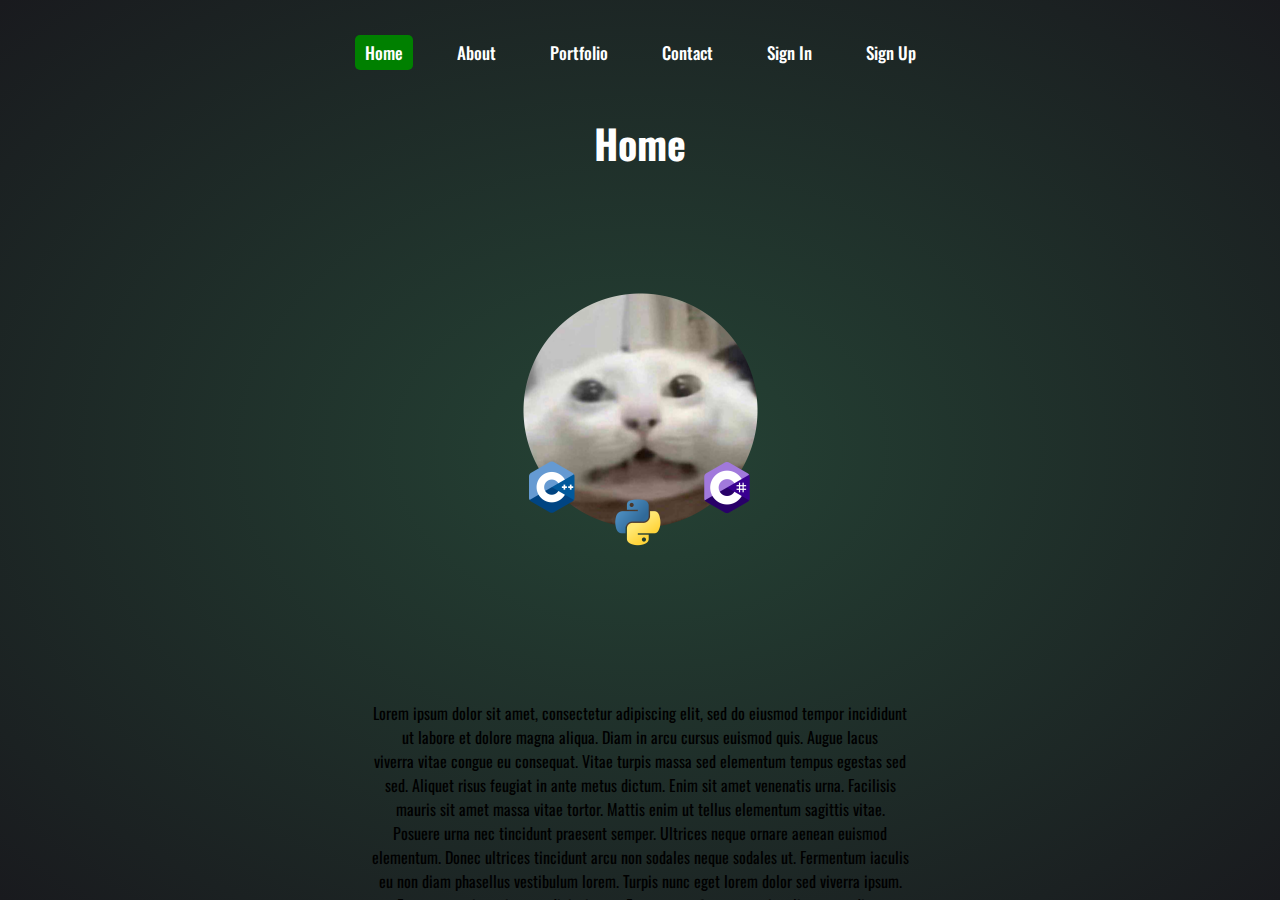
<file: index.html>
<!DOCTYPE html>

<html>
    <head>
        <title>Home</title>
        <meta charset="UTF-8">
        <meta name="viewport" content="width=device-width, initial-scale=1.0">
        <link rel="stylesheet" type="text/css" href="css/styles.css">

        <link rel="preconnect" href="https://fonts.googleapis.com">
        <link rel="preconnect" href="https://fonts.gstatic.com" crossorigin>
        <link href="https://fonts.googleapis.com/css2?family=Open+Sans:ital,wght@1,800&family=Oswald:wght@200;300;400;500;600;700&display=swap" rel="stylesheet">

    </head>
    <body>
        <section class="mainTheme">

            <!-- page background and navigation menu css formatting found at https://youtu.be/RdX4sI4Yjaw -->
            <div class="container">                
                <nav>
                    <ul>
                        <li><a href="index.html" style="background-color: green;">Home</a></li>
                        <li><a href="about.html">About</a></li>
                        <li><a href="portfolio.html">Portfolio</a></li>
                        <li><a href="contact.html">Contact</a></li>
                        <li><a href="signin.html">Sign In</a></li>
                        <li><a href="signup.html">Sign Up</a></li>
                    </ul>
                </nav>
                
                <br><br>
                
                <h1>Home</h1>

                <div class="imageArea">
                    <img src="picture.png">
                </div>
                
                <br><br>
                
                

                <p style="height: 400px; text-align: center; margin-top: 100px;">
                    Lorem ipsum dolor sit amet, consectetur adipiscing elit, sed do eiusmod tempor incididunt<br>
                    ut labore et dolore magna aliqua. Diam in arcu cursus euismod quis. Augue lacus<br>
                    viverra vitae congue eu consequat. Vitae turpis massa sed elementum tempus egestas sed<br>
                    sed. Aliquet risus feugiat in ante metus dictum. Enim sit amet venenatis urna. Facilisis<br>
                    mauris sit amet massa vitae tortor. Mattis enim ut tellus elementum sagittis vitae.<br>
                    Posuere urna nec tincidunt praesent semper. Ultrices neque ornare aenean euismod<br>
                    elementum. Donec ultrices tincidunt arcu non sodales neque sodales ut. Fermentum iaculis<br>
                    eu non diam phasellus vestibulum lorem. Turpis nunc eget lorem dolor sed viverra ipsum.<br>
                    Et tortor at risus viverra adipiscing at. Eget magna fermentum iaculis eu non diam<br>
                    phasellus vestibulum. Pharetra massa massa ultricies mi quis hendrerit dolor magna eget.<br>
                    eu non diam phasellus vestibulum lorem. Turpis nunc eget lorem dolor sed viverra ipsum.<br>
                    Et tortor at risus viverra adipiscing at. Eget magna fermentum iaculis eu non diam<br>
                    phasellus vestibulum. Pharetra massa massa ultricies mi quis hendrerit dolor magna eget<br>
                    eu non diam phasellus vestibulum lorem. Turpis nunc eget lorem dolor sed viverra ipsum.<br>
                    Et tortor at risus viverra adipiscing at. Eget magna fermentum iaculis eu non diam<br>
                    phasellus vestibulum. Pharetra massa massa ultricies mi quis hendrerit dolor magna eget

                </p>

                <p style="height: 500px; text-align: center; margin-top: 100px;">
                    Tellus at urna condimentum mattis pellentesque id. Enim ut tellus elementum sagittis vitae<br>
                    et. Purus in massa tempor nec feugiat nisl. Ullamcorper eget nulla facilisi etiam dignissim<br>
                    diam quis enim. Vitae auctor eu augue ut lectus arcu bibendum at. Montes nascetur ridiculus<br>
                    mus mauris. Tempus egestas sed sed risus pretium quam vulputate dignissim suspendisse.<br>
                    Scelerisque eu ultrices vitae auctor eu. Aliquet risus feugiat in ante metus. Amet justo<br>
                    donec enim diam vulputate ut. Ullamcorper velit sed ullamcorper morbi tincidunt ornare massa<br>
                    eget. Vulputate eu scelerisque felis imperdiet proin fermentum leo.<br>
                    Tellus at urna condimentum mattis pellentesque id. Enim ut tellus elementum sagittis vitae<br>
                    et. Purus in massa tempor nec feugiat nisl. Ullamcorper eget nulla facilisi etiam dignissim<br>
                    diam quis enim. Vitae auctor eu augue ut lectus arcu bibendum at. Montes nascetur ridiculus<br>
                    mus mauris. Tempus egestas sed sed risus pretium quam vulputate dignissim suspendisse.<br>
                    Scelerisque eu ultrices vitae auctor eu. Aliquet risus feugiat in ante metus. Amet justo<br>
                    donec enim diam vulputate ut. Ullamcorper velit sed ullamcorper morbi tincidunt ornare massa<br>
                    eget. Vulputate eu scelerisque felis imperdiet proin fermentum leo.<br>
                    Scelerisque eu ultrices vitae auctor eu. Aliquet risus feugiat in ante metus. Amet justo<br>
                    donec enim diam vulputate ut. Ullamcorper velit sed ullamcorper morbi tincidunt ornare massa<br>
                    eget. Vulputate eu scelerisque felis imperdiet proin fermentum leo.
                </p>

                <p style="height: 500px; text-align: center; margin-top: 0px;">
                    Tellus at urna condimentum mattis pellentesque id. Enim ut tellus elementum sagittis vitae<br>
                    et. Purus in massa tempor nec feugiat nisl. Ullamcorper eget nulla facilisi etiam dignissim<br>
                    diam quis enim. Vitae auctor eu augue ut lectus arcu bibendum at. Montes nascetur ridiculus<br>
                    mus mauris. Tempus egestas sed sed risus pretium quam vulputate dignissim suspendisse.<br>
                    Scelerisque eu ultrices vitae auctor eu. Aliquet risus feugiat in ante metus. Amet justo<br>
                    donec enim diam vulputate ut. Ullamcorper velit sed ullamcorper morbi tincidunt ornare massa<br>
                    eget. Vulputate eu scelerisque felis imperdiet proin fermentum leo.<br>
                    Tellus at urna condimentum mattis pellentesque id. Enim ut tellus elementum sagittis vitae<br>
                    et. Purus in massa tempor nec feugiat nisl. Ullamcorper eget nulla facilisi etiam dignissim<br>
                    diam quis enim. Vitae auctor eu augue ut lectus arcu bibendum at. Montes nascetur ridiculus<br>
                    mus mauris. Tempus egestas sed sed risus pretium quam vulputate dignissim suspendisse.<br>
                    Scelerisque eu ultrices vitae auctor eu. Aliquet risus feugiat in ante metus. Amet justo<br>
                    donec enim diam vulputate ut. Ullamcorper velit sed ullamcorper morbi tincidunt ornare massa<br>
                    eget. Vulputate eu scelerisque felis imperdiet proin fermentum leo.<br>
                    Scelerisque eu ultrices vitae auctor eu. Aliquet risus feugiat in ante metus. Amet justo<br>
                    donec enim diam vulputate ut. Ullamcorper velit sed ullamcorper morbi tincidunt ornare massa<br>
                    eget. Vulputate eu scelerisque felis imperdiet proin fermentum leo.

                </p>

                <p style="height: 500px; text-align: center; margin-top: 0px;">
                    Tellus at urna condimentum mattis pellentesque id. Enim ut tellus elementum sagittis vitae<br>
                    et. Purus in massa tempor nec feugiat nisl. Ullamcorper eget nulla facilisi etiam dignissim<br>
                    diam quis enim. Vitae auctor eu augue ut lectus arcu bibendum at. Montes nascetur ridiculus<br>
                    mus mauris. Tempus egestas sed sed risus pretium quam vulputate dignissim suspendisse.<br>
                    Scelerisque eu ultrices vitae auctor eu. Aliquet risus feugiat in ante metus. Amet justo<br>
                    donec enim diam vulputate ut. Ullamcorper velit sed ullamcorper morbi tincidunt ornare massa<br>
                    eget. Vulputate eu scelerisque felis imperdiet proin fermentum leo.<br>
                    Tellus at urna condimentum mattis pellentesque id. Enim ut tellus elementum sagittis vitae<br>
                    et. Purus in massa tempor nec feugiat nisl. Ullamcorper eget nulla facilisi etiam dignissim<br>
                    diam quis enim. Vitae auctor eu augue ut lectus arcu bibendum at. Montes nascetur ridiculus<br>
                    mus mauris. Tempus egestas sed sed risus pretium quam vulputate dignissim suspendisse.<br>
                    Scelerisque eu ultrices vitae auctor eu. Aliquet risus feugiat in ante metus. Amet justo<br>
                    donec enim diam vulputate ut. Ullamcorper velit sed ullamcorper morbi tincidunt ornare massa<br>
                    eget. Vulputate eu scelerisque felis imperdiet proin fermentum leo.<br>
                    Scelerisque eu ultrices vitae auctor eu. Aliquet risus feugiat in ante metus. Amet justo<br>
                    donec enim diam vulputate ut. Ullamcorper velit sed ullamcorper morbi tincidunt ornare massa<br>
                    eget. Vulputate eu scelerisque felis imperdiet proin fermentum leo.

                </p>
                
                <p style="height: 500px; text-align: center; margin-top: 0px;">
                    Tellus at urna condimentum mattis pellentesque id. Enim ut tellus elementum sagittis vitae<br>
                    et. Purus in massa tempor nec feugiat nisl. Ullamcorper eget nulla facilisi etiam dignissim<br>
                    diam quis enim. Vitae auctor eu augue ut lectus arcu bibendum at. Montes nascetur ridiculus<br>
                    mus mauris. Tempus egestas sed sed risus pretium quam vulputate dignissim suspendisse.<br>
                    Scelerisque eu ultrices vitae auctor eu. Aliquet risus feugiat in ante metus. Amet justo<br>
                    donec enim diam vulputate ut. Ullamcorper velit sed ullamcorper morbi tincidunt ornare massa<br>
                    eget. Vulputate eu scelerisque felis imperdiet proin fermentum leo.<br>
                    Tellus at urna condimentum mattis pellentesque id. Enim ut tellus elementum sagittis vitae<br>
                    et. Purus in massa tempor nec feugiat nisl. Ullamcorper eget nulla facilisi etiam dignissim<br>
                    diam quis enim. Vitae auctor eu augue ut lectus arcu bibendum at. Montes nascetur ridiculus<br>
                    mus mauris. Tempus egestas sed sed risus pretium quam vulputate dignissim suspendisse.<br>
                    Scelerisque eu ultrices vitae auctor eu. Aliquet risus feugiat in ante metus. Amet justo<br>
                    donec enim diam vulputate ut. Ullamcorper velit sed ullamcorper morbi tincidunt ornare massa<br>
                    eget. Vulputate eu scelerisque felis imperdiet proin fermentum leo.<br>
                    Scelerisque eu ultrices vitae auctor eu. Aliquet risus feugiat in ante metus. Amet justo<br>
                    donec enim diam vulputate ut. Ullamcorper velit sed ullamcorper morbi tincidunt ornare massa<br>
                    eget. Vulputate eu scelerisque felis imperdiet proin fermentum leo.

                </p>
                <div class="bottomMenu">
                    <nav>
                        <ul>
                            <li><a href="terms.html">Terms and Conditions</a></li>
                            <li><a href="privacy.html">Privacy Policy</a></li>
                            <li><a href="cookie.html">Cookie Policy</a></li>
                        </ul>
                    </nav>
                </div>
                
                
                
            </div>
        </section>

    </body>
</html>
</file>
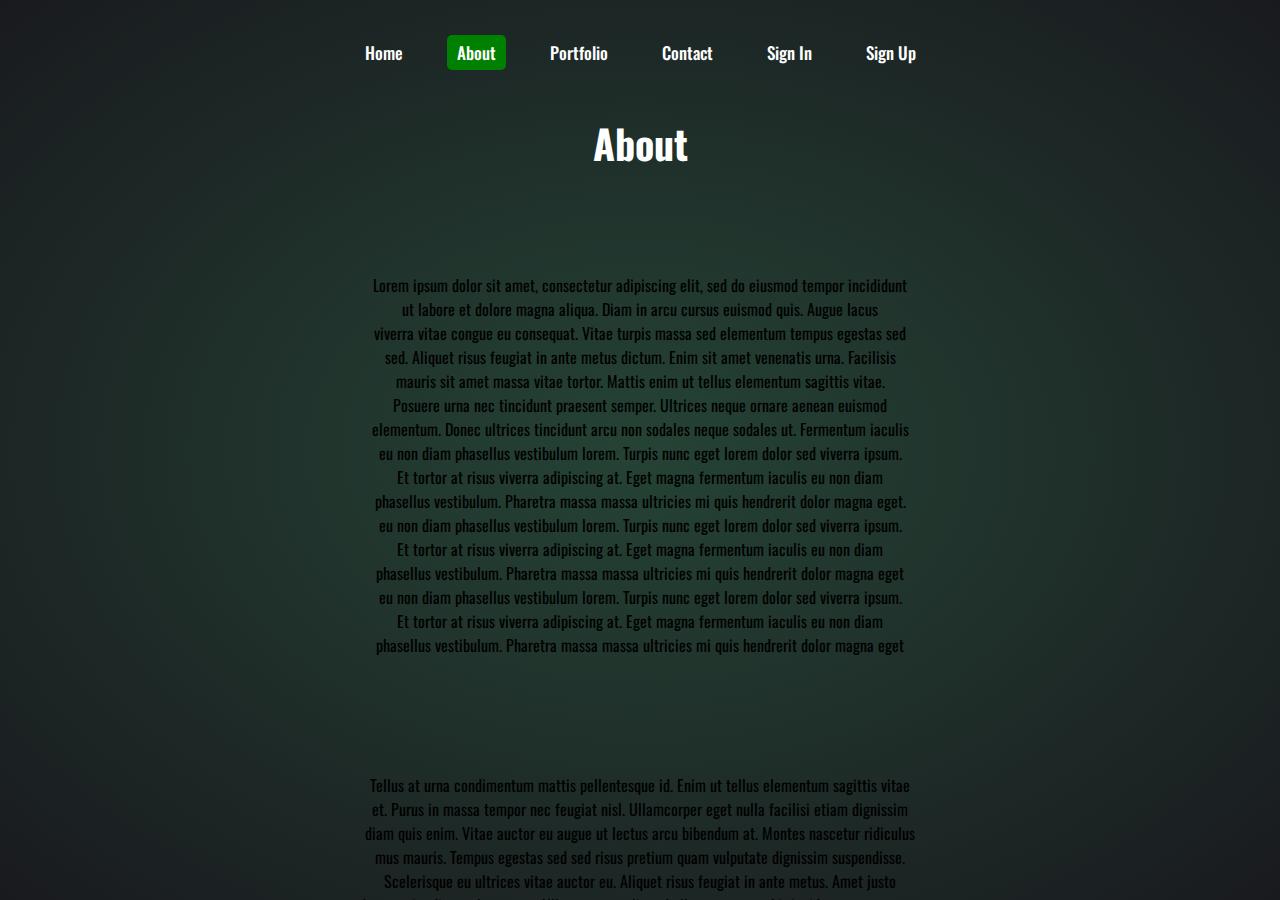
<file: about.html>
<!DOCTYPE html>
<!--
Click nbfs://nbhost/SystemFileSystem/Templates/Licenses/license-default.txt to change this license
Click nbfs://nbhost/SystemFileSystem/Templates/ClientSide/html.html to edit this template
-->
<html>
    <head>
        <title>About</title>
        <meta charset="UTF-8">
        <meta name="viewport" content="width=device-width, initial-scale=1.0">
        <link rel="stylesheet" type="text/css" href="css/styles.css">

        <link rel="preconnect" href="https://fonts.googleapis.com">
        <link rel="preconnect" href="https://fonts.gstatic.com" crossorigin>
        <link href="https://fonts.googleapis.com/css2?family=Open+Sans:ital,wght@1,800&family=Oswald:wght@200;300;400;500;600;700&display=swap" rel="stylesheet">

    </head>
    <body>
        <section class="mainTheme">

            <div class="container">
                <nav>
                    <ul>
                        <li><a href="index.html">Home</a></li>
                        <li><a href="about.html" style="background-color: green">About</a></li>
                        <li><a href="portfolio.html">Portfolio</a></li>
                        <li><a href="contact.html">Contact</a></li>
                        <li><a href="signin.html">Sign In</a></li>
                        <li><a href="signup.html">Sign Up</a></li>
                    </ul>
                </nav>
                
                <br><br>
                
                <h1>About</h1>

                <p style="height: 400px; text-align: center; margin-top: 100px;">
                    Lorem ipsum dolor sit amet, consectetur adipiscing elit, sed do eiusmod tempor incididunt<br>
                    ut labore et dolore magna aliqua. Diam in arcu cursus euismod quis. Augue lacus<br>
                    viverra vitae congue eu consequat. Vitae turpis massa sed elementum tempus egestas sed<br>
                    sed. Aliquet risus feugiat in ante metus dictum. Enim sit amet venenatis urna. Facilisis<br>
                    mauris sit amet massa vitae tortor. Mattis enim ut tellus elementum sagittis vitae.<br>
                    Posuere urna nec tincidunt praesent semper. Ultrices neque ornare aenean euismod<br>
                    elementum. Donec ultrices tincidunt arcu non sodales neque sodales ut. Fermentum iaculis<br>
                    eu non diam phasellus vestibulum lorem. Turpis nunc eget lorem dolor sed viverra ipsum.<br>
                    Et tortor at risus viverra adipiscing at. Eget magna fermentum iaculis eu non diam<br>
                    phasellus vestibulum. Pharetra massa massa ultricies mi quis hendrerit dolor magna eget.<br>
                    eu non diam phasellus vestibulum lorem. Turpis nunc eget lorem dolor sed viverra ipsum.<br>
                    Et tortor at risus viverra adipiscing at. Eget magna fermentum iaculis eu non diam<br>
                    phasellus vestibulum. Pharetra massa massa ultricies mi quis hendrerit dolor magna eget<br>
                    eu non diam phasellus vestibulum lorem. Turpis nunc eget lorem dolor sed viverra ipsum.<br>
                    Et tortor at risus viverra adipiscing at. Eget magna fermentum iaculis eu non diam<br>
                    phasellus vestibulum. Pharetra massa massa ultricies mi quis hendrerit dolor magna eget

                </p>

                <p style="height: 500px; text-align: center; margin-top: 100px;">
                    Tellus at urna condimentum mattis pellentesque id. Enim ut tellus elementum sagittis vitae<br>
                    et. Purus in massa tempor nec feugiat nisl. Ullamcorper eget nulla facilisi etiam dignissim<br>
                    diam quis enim. Vitae auctor eu augue ut lectus arcu bibendum at. Montes nascetur ridiculus<br>
                    mus mauris. Tempus egestas sed sed risus pretium quam vulputate dignissim suspendisse.<br>
                    Scelerisque eu ultrices vitae auctor eu. Aliquet risus feugiat in ante metus. Amet justo<br>
                    donec enim diam vulputate ut. Ullamcorper velit sed ullamcorper morbi tincidunt ornare massa<br>
                    eget. Vulputate eu scelerisque felis imperdiet proin fermentum leo.<br>
                    Tellus at urna condimentum mattis pellentesque id. Enim ut tellus elementum sagittis vitae<br>
                    et. Purus in massa tempor nec feugiat nisl. Ullamcorper eget nulla facilisi etiam dignissim<br>
                    diam quis enim. Vitae auctor eu augue ut lectus arcu bibendum at. Montes nascetur ridiculus<br>
                    mus mauris. Tempus egestas sed sed risus pretium quam vulputate dignissim suspendisse.<br>
                    Scelerisque eu ultrices vitae auctor eu. Aliquet risus feugiat in ante metus. Amet justo<br>
                    donec enim diam vulputate ut. Ullamcorper velit sed ullamcorper morbi tincidunt ornare massa<br>
                    eget. Vulputate eu scelerisque felis imperdiet proin fermentum leo.<br>
                    Scelerisque eu ultrices vitae auctor eu. Aliquet risus feugiat in ante metus. Amet justo<br>
                    donec enim diam vulputate ut. Ullamcorper velit sed ullamcorper morbi tincidunt ornare massa<br>
                    eget. Vulputate eu scelerisque felis imperdiet proin fermentum leo.
                </p>

                <p style="height: 500px; text-align: center; margin-top: 0px;">
                    Tellus at urna condimentum mattis pellentesque id. Enim ut tellus elementum sagittis vitae<br>
                    et. Purus in massa tempor nec feugiat nisl. Ullamcorper eget nulla facilisi etiam dignissim<br>
                    diam quis enim. Vitae auctor eu augue ut lectus arcu bibendum at. Montes nascetur ridiculus<br>
                    mus mauris. Tempus egestas sed sed risus pretium quam vulputate dignissim suspendisse.<br>
                    Scelerisque eu ultrices vitae auctor eu. Aliquet risus feugiat in ante metus. Amet justo<br>
                    donec enim diam vulputate ut. Ullamcorper velit sed ullamcorper morbi tincidunt ornare massa<br>
                    eget. Vulputate eu scelerisque felis imperdiet proin fermentum leo.<br>
                    Tellus at urna condimentum mattis pellentesque id. Enim ut tellus elementum sagittis vitae<br>
                    et. Purus in massa tempor nec feugiat nisl. Ullamcorper eget nulla facilisi etiam dignissim<br>
                    diam quis enim. Vitae auctor eu augue ut lectus arcu bibendum at. Montes nascetur ridiculus<br>
                    mus mauris. Tempus egestas sed sed risus pretium quam vulputate dignissim suspendisse.<br>
                    Scelerisque eu ultrices vitae auctor eu. Aliquet risus feugiat in ante metus. Amet justo<br>
                    donec enim diam vulputate ut. Ullamcorper velit sed ullamcorper morbi tincidunt ornare massa<br>
                    eget. Vulputate eu scelerisque felis imperdiet proin fermentum leo.<br>
                    Scelerisque eu ultrices vitae auctor eu. Aliquet risus feugiat in ante metus. Amet justo<br>
                    donec enim diam vulputate ut. Ullamcorper velit sed ullamcorper morbi tincidunt ornare massa<br>
                    eget. Vulputate eu scelerisque felis imperdiet proin fermentum leo.

                </p>

                <p style="height: 500px; text-align: center; margin-top: 0px;">
                    Tellus at urna condimentum mattis pellentesque id. Enim ut tellus elementum sagittis vitae<br>
                    et. Purus in massa tempor nec feugiat nisl. Ullamcorper eget nulla facilisi etiam dignissim<br>
                    diam quis enim. Vitae auctor eu augue ut lectus arcu bibendum at. Montes nascetur ridiculus<br>
                    mus mauris. Tempus egestas sed sed risus pretium quam vulputate dignissim suspendisse.<br>
                    Scelerisque eu ultrices vitae auctor eu. Aliquet risus feugiat in ante metus. Amet justo<br>
                    donec enim diam vulputate ut. Ullamcorper velit sed ullamcorper morbi tincidunt ornare massa<br>
                    eget. Vulputate eu scelerisque felis imperdiet proin fermentum leo.<br>
                    Tellus at urna condimentum mattis pellentesque id. Enim ut tellus elementum sagittis vitae<br>
                    et. Purus in massa tempor nec feugiat nisl. Ullamcorper eget nulla facilisi etiam dignissim<br>
                    diam quis enim. Vitae auctor eu augue ut lectus arcu bibendum at. Montes nascetur ridiculus<br>
                    mus mauris. Tempus egestas sed sed risus pretium quam vulputate dignissim suspendisse.<br>
                    Scelerisque eu ultrices vitae auctor eu. Aliquet risus feugiat in ante metus. Amet justo<br>
                    donec enim diam vulputate ut. Ullamcorper velit sed ullamcorper morbi tincidunt ornare massa<br>
                    eget. Vulputate eu scelerisque felis imperdiet proin fermentum leo.<br>
                    Scelerisque eu ultrices vitae auctor eu. Aliquet risus feugiat in ante metus. Amet justo<br>
                    donec enim diam vulputate ut. Ullamcorper velit sed ullamcorper morbi tincidunt ornare massa<br>
                    eget. Vulputate eu scelerisque felis imperdiet proin fermentum leo.

                </p>
                
                <p style="height: 500px; text-align: center; margin-top: 0px;">
                    Tellus at urna condimentum mattis pellentesque id. Enim ut tellus elementum sagittis vitae<br>
                    et. Purus in massa tempor nec feugiat nisl. Ullamcorper eget nulla facilisi etiam dignissim<br>
                    diam quis enim. Vitae auctor eu augue ut lectus arcu bibendum at. Montes nascetur ridiculus<br>
                    mus mauris. Tempus egestas sed sed risus pretium quam vulputate dignissim suspendisse.<br>
                    Scelerisque eu ultrices vitae auctor eu. Aliquet risus feugiat in ante metus. Amet justo<br>
                    donec enim diam vulputate ut. Ullamcorper velit sed ullamcorper morbi tincidunt ornare massa<br>
                    eget. Vulputate eu scelerisque felis imperdiet proin fermentum leo.<br>
                    Tellus at urna condimentum mattis pellentesque id. Enim ut tellus elementum sagittis vitae<br>
                    et. Purus in massa tempor nec feugiat nisl. Ullamcorper eget nulla facilisi etiam dignissim<br>
                    diam quis enim. Vitae auctor eu augue ut lectus arcu bibendum at. Montes nascetur ridiculus<br>
                    mus mauris. Tempus egestas sed sed risus pretium quam vulputate dignissim suspendisse.<br>
                    Scelerisque eu ultrices vitae auctor eu. Aliquet risus feugiat in ante metus. Amet justo<br>
                    donec enim diam vulputate ut. Ullamcorper velit sed ullamcorper morbi tincidunt ornare massa<br>
                    eget. Vulputate eu scelerisque felis imperdiet proin fermentum leo.<br>
                    Scelerisque eu ultrices vitae auctor eu. Aliquet risus feugiat in ante metus. Amet justo<br>
                    donec enim diam vulputate ut. Ullamcorper velit sed ullamcorper morbi tincidunt ornare massa<br>
                    eget. Vulputate eu scelerisque felis imperdiet proin fermentum leo.

                </p>

                <div class="bottomMenu">
                    <nav>
                        <ul>
                            <li><a href="terms.html">Terms and Conditions</a></li>
                            <li><a href="privacy.html">Privacy Policy</a></li>
                            <li><a href="cookie.html">Cookie Policy</a></li>
                        </ul>
                    </nav>
                </div>

            </div>
        </section>
    </body>
</html>
</file>
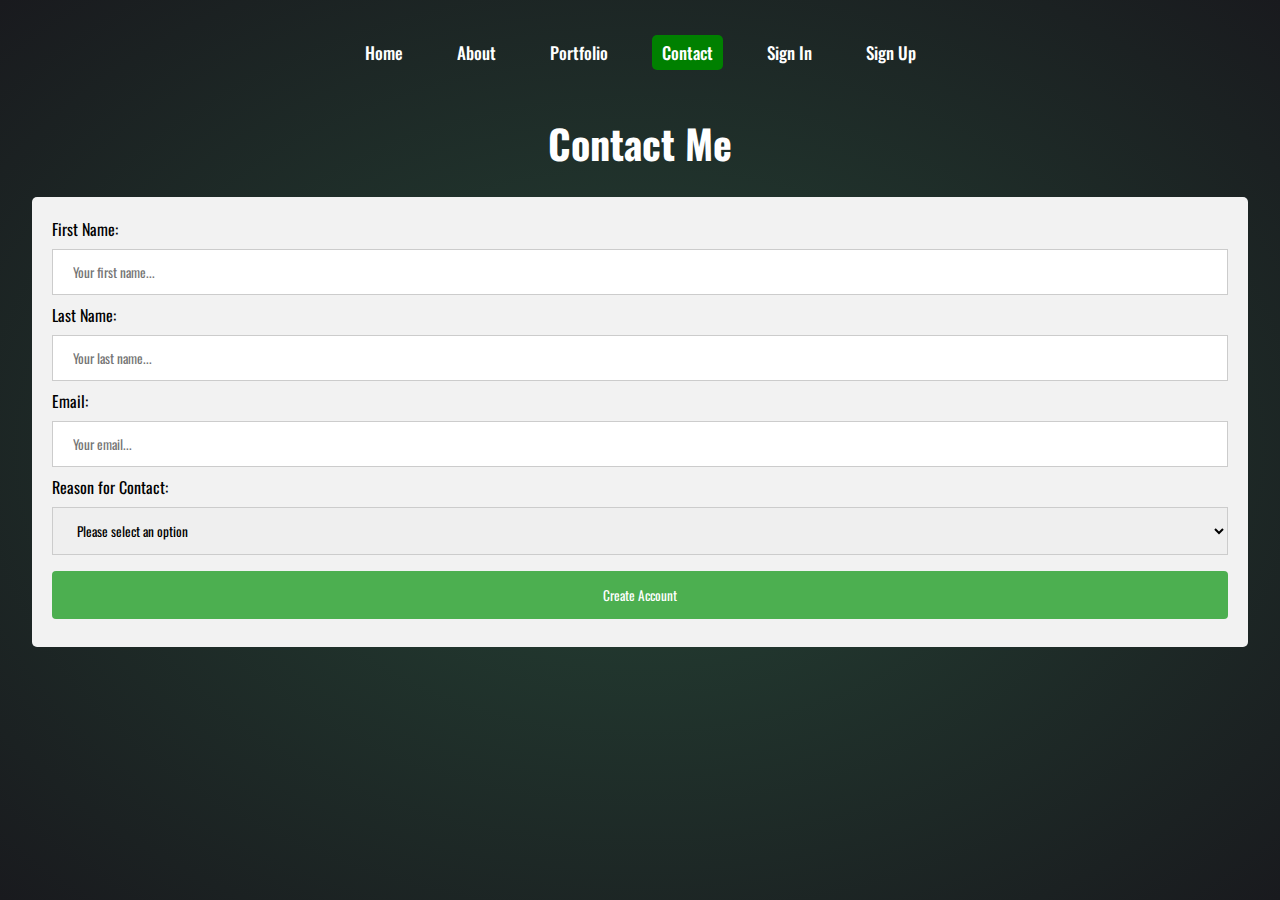
<file: contact.html>
<!DOCTYPE html>

<html>
    <head>
        <title>Contact</title>
        <meta charset="UTF-8">
        <meta name="viewport" content="width=device-width, initial-scale=1.0">
        <link rel="stylesheet" type="text/css" href="css/styles.css">

        <link rel="preconnect" href="https://fonts.googleapis.com">
        <link rel="preconnect" href="https://fonts.gstatic.com" crossorigin>
        <link href="https://fonts.googleapis.com/css2?family=Open+Sans:ital,wght@1,800&family=Oswald:wght@200;300;400;500;600;700&display=swap" rel="stylesheet">

    </head>
    <body>
        <section class="mainTheme">

            <div class="container">
                <nav>
                    <ul>
                        <li><a href="index.html">Home</a></li>
                        <li><a href="about.html">About</a></li>
                        <li><a href="portfolio.html">Portfolio</a></li>
                        <li><a href="contact.html" style="background-color: green;">Contact</a></li>
                        <li><a href="signin.html">Sign In</a></li>
                        <li><a href="signup.html">Sign Up</a></li>
                    </ul>
                </nav>

                <br><br>

                <h1>Contact Me</h1>
                
                <br>
                
                <!-- Forms css formatting found at https://www.w3schools.com/css/css_form.asp -->
                <div class="formsContainer">
                    <form>
                        <label for="fname">First Name:</label>
                        <input type="text" id="fname" name="firstname" placeholder="Your first name...">
                        
                        <label for="lname">Last Name:</label>
                        <input type="text" id="lname" name="lastname" placeholder="Your last name...">
                        
                        <label for="eadd">Email:</label>
                        <input type="text" id="eadd" name="emailaddress" placeholder="Your email...">
                        
                        <label for="reason">Reason for Contact:</label>
                        <select id="reason" name="resonforcontact">
                            <option value="placehold">Please select an option</option>
                            <option value="usa">Account Issues</option>
                            <option value="canada">Information Request</option>
                        </select>
                        
                        <input type="submit" value="Create Account">
                    </form>
                </div>
                
                <br><br>
                
                <div class="mapwidget">
                    <iframe width="523" height="403" frameborder="0" scrolling="no" marginheight="0" marginwidth="0" id="gmap_canvas" src="https://maps.google.com/maps?width=523&amp;height=403&amp;hl=en&amp;q=1%20Chome-3-2%20Higashihiroshima+(Hiroshima%20University)&amp;t=&amp;z=14&amp;ie=UTF8&amp;iwloc=B&amp;output=embed"></iframe><a href='https://google-map-generator.com/'><br>Maps Generator</a>

                </div>

                <div class="bottomMenu">
                    <nav>
                        <ul>
                            <li><a href="terms.html">Terms and Conditions</a></li>
                            <li><a href="privacy.html">Privacy Policy</a></li>
                            <li><a href="cookie.html">Cookie Policy</a></li>
                        </ul>
                    </nav>
                </div>
            </div>

        </section>

    </body>
</html>
</file>
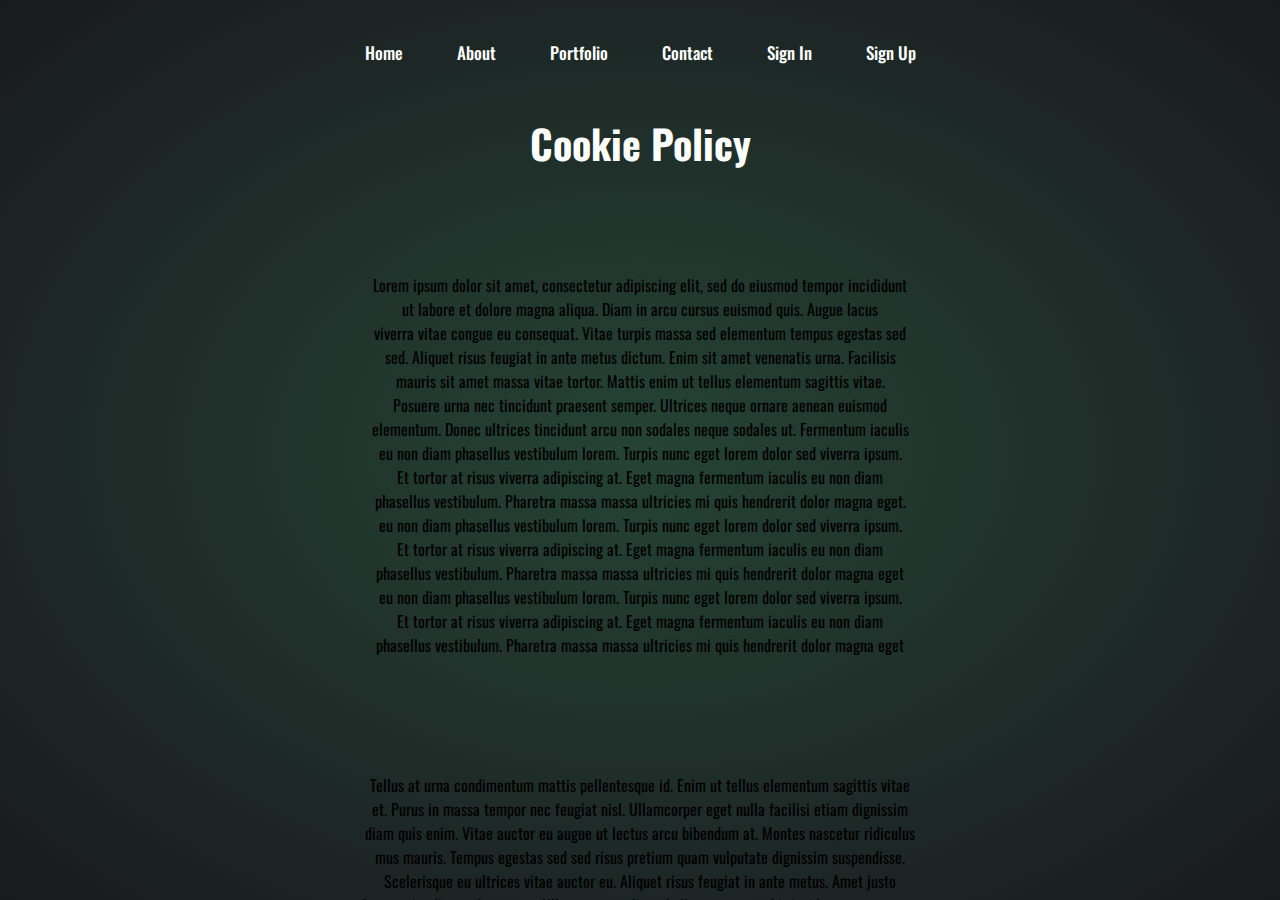
<file: cookie.html>
<!DOCTYPE html>

<html>
    <head>
        <title>Cookie Policy</title>
        <meta charset="UTF-8">
        <meta name="viewport" content="width=device-width, initial-scale=1.0">
        <link rel="stylesheet" type="text/css" href="css/styles.css">

        <link rel="preconnect" href="https://fonts.googleapis.com">
        <link rel="preconnect" href="https://fonts.gstatic.com" crossorigin>
        <link href="https://fonts.googleapis.com/css2?family=Open+Sans:ital,wght@1,800&family=Oswald:wght@200;300;400;500;600;700&display=swap" rel="stylesheet">

    </head>
    <body>
        <section class="mainTheme">

            <div class="container">
                <nav>
                    <ul>
                        <li><a href="index.html">Home</a></li>
                        <li><a href="about.html">About</a></li>
                        <li><a href="portfolio.html">Portfolio</a></li>
                        <li><a href="contact.html">Contact</a></li>
                        <li><a href="signin.html">Sign In</a></li>
                        <li><a href="signup.html">Sign Up</a></li>
                    </ul>
                </nav>
                
                <br><br>
                
                <h1>Cookie Policy</h1>


                <p style="height: 400px; text-align: center; margin-top: 100px;">
                    Lorem ipsum dolor sit amet, consectetur adipiscing elit, sed do eiusmod tempor incididunt<br>
                    ut labore et dolore magna aliqua. Diam in arcu cursus euismod quis. Augue lacus<br>
                    viverra vitae congue eu consequat. Vitae turpis massa sed elementum tempus egestas sed<br>
                    sed. Aliquet risus feugiat in ante metus dictum. Enim sit amet venenatis urna. Facilisis<br>
                    mauris sit amet massa vitae tortor. Mattis enim ut tellus elementum sagittis vitae.<br>
                    Posuere urna nec tincidunt praesent semper. Ultrices neque ornare aenean euismod<br>
                    elementum. Donec ultrices tincidunt arcu non sodales neque sodales ut. Fermentum iaculis<br>
                    eu non diam phasellus vestibulum lorem. Turpis nunc eget lorem dolor sed viverra ipsum.<br>
                    Et tortor at risus viverra adipiscing at. Eget magna fermentum iaculis eu non diam<br>
                    phasellus vestibulum. Pharetra massa massa ultricies mi quis hendrerit dolor magna eget.<br>
                    eu non diam phasellus vestibulum lorem. Turpis nunc eget lorem dolor sed viverra ipsum.<br>
                    Et tortor at risus viverra adipiscing at. Eget magna fermentum iaculis eu non diam<br>
                    phasellus vestibulum. Pharetra massa massa ultricies mi quis hendrerit dolor magna eget<br>
                    eu non diam phasellus vestibulum lorem. Turpis nunc eget lorem dolor sed viverra ipsum.<br>
                    Et tortor at risus viverra adipiscing at. Eget magna fermentum iaculis eu non diam<br>
                    phasellus vestibulum. Pharetra massa massa ultricies mi quis hendrerit dolor magna eget

                </p>

                <p style="height: 500px; text-align: center; margin-top: 100px;">
                    Tellus at urna condimentum mattis pellentesque id. Enim ut tellus elementum sagittis vitae<br>
                    et. Purus in massa tempor nec feugiat nisl. Ullamcorper eget nulla facilisi etiam dignissim<br>
                    diam quis enim. Vitae auctor eu augue ut lectus arcu bibendum at. Montes nascetur ridiculus<br>
                    mus mauris. Tempus egestas sed sed risus pretium quam vulputate dignissim suspendisse.<br>
                    Scelerisque eu ultrices vitae auctor eu. Aliquet risus feugiat in ante metus. Amet justo<br>
                    donec enim diam vulputate ut. Ullamcorper velit sed ullamcorper morbi tincidunt ornare massa<br>
                    eget. Vulputate eu scelerisque felis imperdiet proin fermentum leo.<br>
                    Tellus at urna condimentum mattis pellentesque id. Enim ut tellus elementum sagittis vitae<br>
                    et. Purus in massa tempor nec feugiat nisl. Ullamcorper eget nulla facilisi etiam dignissim<br>
                    diam quis enim. Vitae auctor eu augue ut lectus arcu bibendum at. Montes nascetur ridiculus<br>
                    mus mauris. Tempus egestas sed sed risus pretium quam vulputate dignissim suspendisse.<br>
                    Scelerisque eu ultrices vitae auctor eu. Aliquet risus feugiat in ante metus. Amet justo<br>
                    donec enim diam vulputate ut. Ullamcorper velit sed ullamcorper morbi tincidunt ornare massa<br>
                    eget. Vulputate eu scelerisque felis imperdiet proin fermentum leo.<br>
                    Scelerisque eu ultrices vitae auctor eu. Aliquet risus feugiat in ante metus. Amet justo<br>
                    donec enim diam vulputate ut. Ullamcorper velit sed ullamcorper morbi tincidunt ornare massa<br>
                    eget. Vulputate eu scelerisque felis imperdiet proin fermentum leo.
                </p>

                <p style="height: 500px; text-align: center; margin-top: 0px;">
                    Tellus at urna condimentum mattis pellentesque id. Enim ut tellus elementum sagittis vitae<br>
                    et. Purus in massa tempor nec feugiat nisl. Ullamcorper eget nulla facilisi etiam dignissim<br>
                    diam quis enim. Vitae auctor eu augue ut lectus arcu bibendum at. Montes nascetur ridiculus<br>
                    mus mauris. Tempus egestas sed sed risus pretium quam vulputate dignissim suspendisse.<br>
                    Scelerisque eu ultrices vitae auctor eu. Aliquet risus feugiat in ante metus. Amet justo<br>
                    donec enim diam vulputate ut. Ullamcorper velit sed ullamcorper morbi tincidunt ornare massa<br>
                    eget. Vulputate eu scelerisque felis imperdiet proin fermentum leo.<br>
                    Tellus at urna condimentum mattis pellentesque id. Enim ut tellus elementum sagittis vitae<br>
                    et. Purus in massa tempor nec feugiat nisl. Ullamcorper eget nulla facilisi etiam dignissim<br>
                    diam quis enim. Vitae auctor eu augue ut lectus arcu bibendum at. Montes nascetur ridiculus<br>
                    mus mauris. Tempus egestas sed sed risus pretium quam vulputate dignissim suspendisse.<br>
                    Scelerisque eu ultrices vitae auctor eu. Aliquet risus feugiat in ante metus. Amet justo<br>
                    donec enim diam vulputate ut. Ullamcorper velit sed ullamcorper morbi tincidunt ornare massa<br>
                    eget. Vulputate eu scelerisque felis imperdiet proin fermentum leo.<br>
                    Scelerisque eu ultrices vitae auctor eu. Aliquet risus feugiat in ante metus. Amet justo<br>
                    donec enim diam vulputate ut. Ullamcorper velit sed ullamcorper morbi tincidunt ornare massa<br>
                    eget. Vulputate eu scelerisque felis imperdiet proin fermentum leo.

                </p>

                <p style="height: 500px; text-align: center; margin-top: 0px;">
                    Tellus at urna condimentum mattis pellentesque id. Enim ut tellus elementum sagittis vitae<br>
                    et. Purus in massa tempor nec feugiat nisl. Ullamcorper eget nulla facilisi etiam dignissim<br>
                    diam quis enim. Vitae auctor eu augue ut lectus arcu bibendum at. Montes nascetur ridiculus<br>
                    mus mauris. Tempus egestas sed sed risus pretium quam vulputate dignissim suspendisse.<br>
                    Scelerisque eu ultrices vitae auctor eu. Aliquet risus feugiat in ante metus. Amet justo<br>
                    donec enim diam vulputate ut. Ullamcorper velit sed ullamcorper morbi tincidunt ornare massa<br>
                    eget. Vulputate eu scelerisque felis imperdiet proin fermentum leo.<br>
                    Tellus at urna condimentum mattis pellentesque id. Enim ut tellus elementum sagittis vitae<br>
                    et. Purus in massa tempor nec feugiat nisl. Ullamcorper eget nulla facilisi etiam dignissim<br>
                    diam quis enim. Vitae auctor eu augue ut lectus arcu bibendum at. Montes nascetur ridiculus<br>
                    mus mauris. Tempus egestas sed sed risus pretium quam vulputate dignissim suspendisse.<br>
                    Scelerisque eu ultrices vitae auctor eu. Aliquet risus feugiat in ante metus. Amet justo<br>
                    donec enim diam vulputate ut. Ullamcorper velit sed ullamcorper morbi tincidunt ornare massa<br>
                    eget. Vulputate eu scelerisque felis imperdiet proin fermentum leo.<br>
                    Scelerisque eu ultrices vitae auctor eu. Aliquet risus feugiat in ante metus. Amet justo<br>
                    donec enim diam vulputate ut. Ullamcorper velit sed ullamcorper morbi tincidunt ornare massa<br>
                    eget. Vulputate eu scelerisque felis imperdiet proin fermentum leo.

                </p>
                
                <p style="height: 500px; text-align: center; margin-top: 0px;">
                    Tellus at urna condimentum mattis pellentesque id. Enim ut tellus elementum sagittis vitae<br>
                    et. Purus in massa tempor nec feugiat nisl. Ullamcorper eget nulla facilisi etiam dignissim<br>
                    diam quis enim. Vitae auctor eu augue ut lectus arcu bibendum at. Montes nascetur ridiculus<br>
                    mus mauris. Tempus egestas sed sed risus pretium quam vulputate dignissim suspendisse.<br>
                    Scelerisque eu ultrices vitae auctor eu. Aliquet risus feugiat in ante metus. Amet justo<br>
                    donec enim diam vulputate ut. Ullamcorper velit sed ullamcorper morbi tincidunt ornare massa<br>
                    eget. Vulputate eu scelerisque felis imperdiet proin fermentum leo.<br>
                    Tellus at urna condimentum mattis pellentesque id. Enim ut tellus elementum sagittis vitae<br>
                    et. Purus in massa tempor nec feugiat nisl. Ullamcorper eget nulla facilisi etiam dignissim<br>
                    diam quis enim. Vitae auctor eu augue ut lectus arcu bibendum at. Montes nascetur ridiculus<br>
                    mus mauris. Tempus egestas sed sed risus pretium quam vulputate dignissim suspendisse.<br>
                    Scelerisque eu ultrices vitae auctor eu. Aliquet risus feugiat in ante metus. Amet justo<br>
                    donec enim diam vulputate ut. Ullamcorper velit sed ullamcorper morbi tincidunt ornare massa<br>
                    eget. Vulputate eu scelerisque felis imperdiet proin fermentum leo.<br>
                    Scelerisque eu ultrices vitae auctor eu. Aliquet risus feugiat in ante metus. Amet justo<br>
                    donec enim diam vulputate ut. Ullamcorper velit sed ullamcorper morbi tincidunt ornare massa<br>
                    eget. Vulputate eu scelerisque felis imperdiet proin fermentum leo.

                </p>
                <div class="bottomMenu">
                    <nav>
                        <ul>
                            <li><a href="terms.html">Terms and Conditions</a></li>
                            <li><a href="privacy.html">Privacy Policy</a></li>
                            <li><a href="cookie.html" style="background-color: green;">Cookie Policy</a></li>
                        </ul>
                    </nav>
                </div>
            </div>

        </section>

    </body>
</html>
</file>
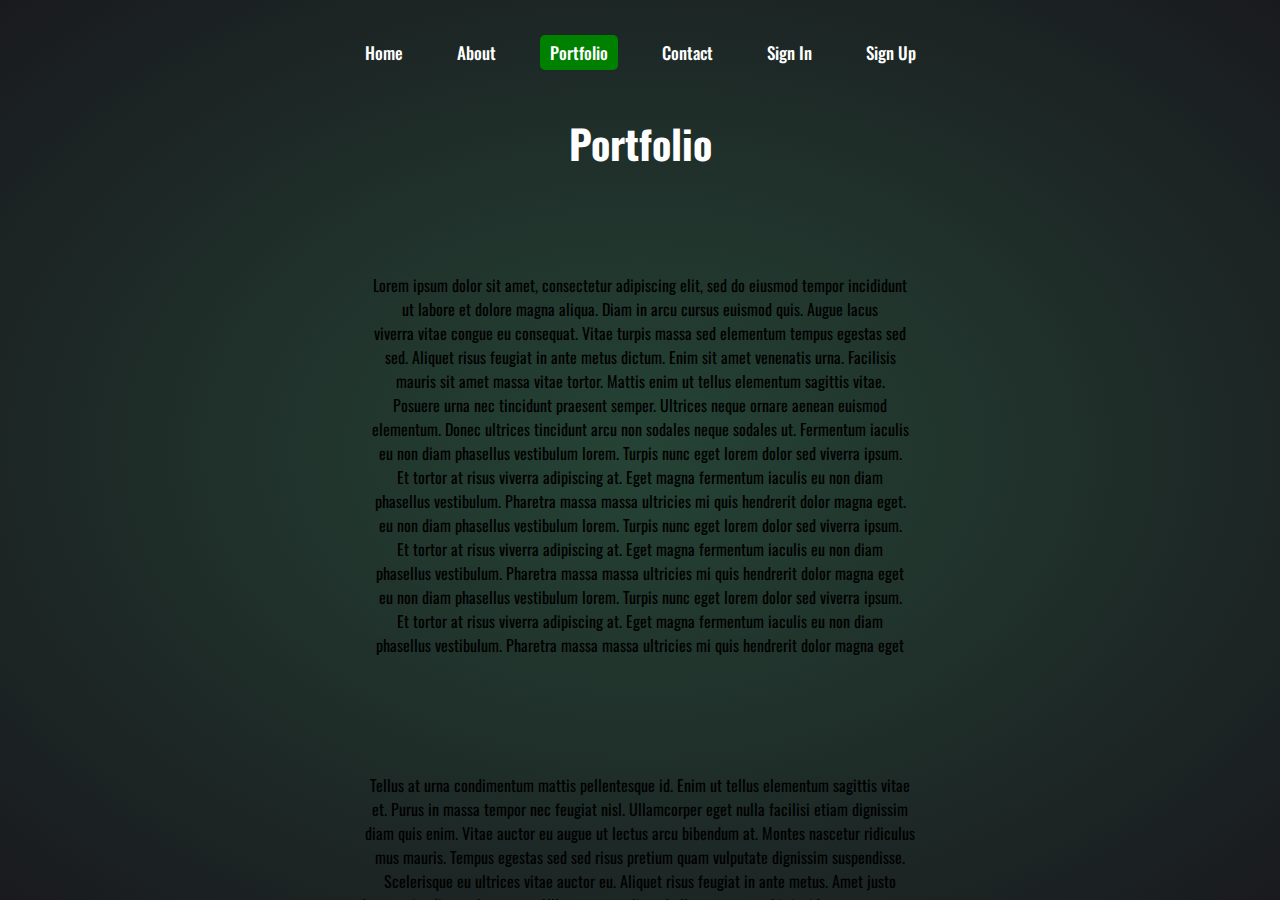
<file: portfolio.html>
<!DOCTYPE html>

<html>
    <head>
        <title>Portfolio</title>
        <meta charset="UTF-8">
        <meta name="viewport" content="width=device-width, initial-scale=1.0">
        <link rel="stylesheet" type="text/css" href="css/styles.css">

        <link rel="preconnect" href="https://fonts.googleapis.com">
        <link rel="preconnect" href="https://fonts.gstatic.com" crossorigin>
        <link href="https://fonts.googleapis.com/css2?family=Open+Sans:ital,wght@1,800&family=Oswald:wght@200;300;400;500;600;700&display=swap" rel="stylesheet">

    </head>
    <body>
        <section class="mainTheme">

            <div class="container">
                <nav>
                    <ul>
                        <li><a href="index.html">Home</a></li>
                        <li><a href="about.html">About</a></li>
                        <li><a href="portfolio.html" style="background-color: green;">Portfolio</a></li>
                        <li><a href="contact.html">Contact</a></li>
                        <li><a href="signin.html">Sign In</a></li>
                        <li><a href="signup.html">Sign Up</a></li>
                    </ul>
                </nav>
                
                <br><br>
                
                <h1>Portfolio</h1>


                <p style="height: 400px; text-align: center; margin-top: 100px;">
                    Lorem ipsum dolor sit amet, consectetur adipiscing elit, sed do eiusmod tempor incididunt<br>
                    ut labore et dolore magna aliqua. Diam in arcu cursus euismod quis. Augue lacus<br>
                    viverra vitae congue eu consequat. Vitae turpis massa sed elementum tempus egestas sed<br>
                    sed. Aliquet risus feugiat in ante metus dictum. Enim sit amet venenatis urna. Facilisis<br>
                    mauris sit amet massa vitae tortor. Mattis enim ut tellus elementum sagittis vitae.<br>
                    Posuere urna nec tincidunt praesent semper. Ultrices neque ornare aenean euismod<br>
                    elementum. Donec ultrices tincidunt arcu non sodales neque sodales ut. Fermentum iaculis<br>
                    eu non diam phasellus vestibulum lorem. Turpis nunc eget lorem dolor sed viverra ipsum.<br>
                    Et tortor at risus viverra adipiscing at. Eget magna fermentum iaculis eu non diam<br>
                    phasellus vestibulum. Pharetra massa massa ultricies mi quis hendrerit dolor magna eget.<br>
                    eu non diam phasellus vestibulum lorem. Turpis nunc eget lorem dolor sed viverra ipsum.<br>
                    Et tortor at risus viverra adipiscing at. Eget magna fermentum iaculis eu non diam<br>
                    phasellus vestibulum. Pharetra massa massa ultricies mi quis hendrerit dolor magna eget<br>
                    eu non diam phasellus vestibulum lorem. Turpis nunc eget lorem dolor sed viverra ipsum.<br>
                    Et tortor at risus viverra adipiscing at. Eget magna fermentum iaculis eu non diam<br>
                    phasellus vestibulum. Pharetra massa massa ultricies mi quis hendrerit dolor magna eget

                </p>

                <p style="height: 500px; text-align: center; margin-top: 100px;">
                    Tellus at urna condimentum mattis pellentesque id. Enim ut tellus elementum sagittis vitae<br>
                    et. Purus in massa tempor nec feugiat nisl. Ullamcorper eget nulla facilisi etiam dignissim<br>
                    diam quis enim. Vitae auctor eu augue ut lectus arcu bibendum at. Montes nascetur ridiculus<br>
                    mus mauris. Tempus egestas sed sed risus pretium quam vulputate dignissim suspendisse.<br>
                    Scelerisque eu ultrices vitae auctor eu. Aliquet risus feugiat in ante metus. Amet justo<br>
                    donec enim diam vulputate ut. Ullamcorper velit sed ullamcorper morbi tincidunt ornare massa<br>
                    eget. Vulputate eu scelerisque felis imperdiet proin fermentum leo.<br>
                    Tellus at urna condimentum mattis pellentesque id. Enim ut tellus elementum sagittis vitae<br>
                    et. Purus in massa tempor nec feugiat nisl. Ullamcorper eget nulla facilisi etiam dignissim<br>
                    diam quis enim. Vitae auctor eu augue ut lectus arcu bibendum at. Montes nascetur ridiculus<br>
                    mus mauris. Tempus egestas sed sed risus pretium quam vulputate dignissim suspendisse.<br>
                    Scelerisque eu ultrices vitae auctor eu. Aliquet risus feugiat in ante metus. Amet justo<br>
                    donec enim diam vulputate ut. Ullamcorper velit sed ullamcorper morbi tincidunt ornare massa<br>
                    eget. Vulputate eu scelerisque felis imperdiet proin fermentum leo.<br>
                    Scelerisque eu ultrices vitae auctor eu. Aliquet risus feugiat in ante metus. Amet justo<br>
                    donec enim diam vulputate ut. Ullamcorper velit sed ullamcorper morbi tincidunt ornare massa<br>
                    eget. Vulputate eu scelerisque felis imperdiet proin fermentum leo.
                </p>

                <p style="height: 500px; text-align: center; margin-top: 0px;">
                    Tellus at urna condimentum mattis pellentesque id. Enim ut tellus elementum sagittis vitae<br>
                    et. Purus in massa tempor nec feugiat nisl. Ullamcorper eget nulla facilisi etiam dignissim<br>
                    diam quis enim. Vitae auctor eu augue ut lectus arcu bibendum at. Montes nascetur ridiculus<br>
                    mus mauris. Tempus egestas sed sed risus pretium quam vulputate dignissim suspendisse.<br>
                    Scelerisque eu ultrices vitae auctor eu. Aliquet risus feugiat in ante metus. Amet justo<br>
                    donec enim diam vulputate ut. Ullamcorper velit sed ullamcorper morbi tincidunt ornare massa<br>
                    eget. Vulputate eu scelerisque felis imperdiet proin fermentum leo.<br>
                    Tellus at urna condimentum mattis pellentesque id. Enim ut tellus elementum sagittis vitae<br>
                    et. Purus in massa tempor nec feugiat nisl. Ullamcorper eget nulla facilisi etiam dignissim<br>
                    diam quis enim. Vitae auctor eu augue ut lectus arcu bibendum at. Montes nascetur ridiculus<br>
                    mus mauris. Tempus egestas sed sed risus pretium quam vulputate dignissim suspendisse.<br>
                    Scelerisque eu ultrices vitae auctor eu. Aliquet risus feugiat in ante metus. Amet justo<br>
                    donec enim diam vulputate ut. Ullamcorper velit sed ullamcorper morbi tincidunt ornare massa<br>
                    eget. Vulputate eu scelerisque felis imperdiet proin fermentum leo.<br>
                    Scelerisque eu ultrices vitae auctor eu. Aliquet risus feugiat in ante metus. Amet justo<br>
                    donec enim diam vulputate ut. Ullamcorper velit sed ullamcorper morbi tincidunt ornare massa<br>
                    eget. Vulputate eu scelerisque felis imperdiet proin fermentum leo.

                </p>

                <p style="height: 500px; text-align: center; margin-top: 0px;">
                    Tellus at urna condimentum mattis pellentesque id. Enim ut tellus elementum sagittis vitae<br>
                    et. Purus in massa tempor nec feugiat nisl. Ullamcorper eget nulla facilisi etiam dignissim<br>
                    diam quis enim. Vitae auctor eu augue ut lectus arcu bibendum at. Montes nascetur ridiculus<br>
                    mus mauris. Tempus egestas sed sed risus pretium quam vulputate dignissim suspendisse.<br>
                    Scelerisque eu ultrices vitae auctor eu. Aliquet risus feugiat in ante metus. Amet justo<br>
                    donec enim diam vulputate ut. Ullamcorper velit sed ullamcorper morbi tincidunt ornare massa<br>
                    eget. Vulputate eu scelerisque felis imperdiet proin fermentum leo.<br>
                    Tellus at urna condimentum mattis pellentesque id. Enim ut tellus elementum sagittis vitae<br>
                    et. Purus in massa tempor nec feugiat nisl. Ullamcorper eget nulla facilisi etiam dignissim<br>
                    diam quis enim. Vitae auctor eu augue ut lectus arcu bibendum at. Montes nascetur ridiculus<br>
                    mus mauris. Tempus egestas sed sed risus pretium quam vulputate dignissim suspendisse.<br>
                    Scelerisque eu ultrices vitae auctor eu. Aliquet risus feugiat in ante metus. Amet justo<br>
                    donec enim diam vulputate ut. Ullamcorper velit sed ullamcorper morbi tincidunt ornare massa<br>
                    eget. Vulputate eu scelerisque felis imperdiet proin fermentum leo.<br>
                    Scelerisque eu ultrices vitae auctor eu. Aliquet risus feugiat in ante metus. Amet justo<br>
                    donec enim diam vulputate ut. Ullamcorper velit sed ullamcorper morbi tincidunt ornare massa<br>
                    eget. Vulputate eu scelerisque felis imperdiet proin fermentum leo.

                </p>
                
                <p style="height: 500px; text-align: center; margin-top: 0px;">
                    Tellus at urna condimentum mattis pellentesque id. Enim ut tellus elementum sagittis vitae<br>
                    et. Purus in massa tempor nec feugiat nisl. Ullamcorper eget nulla facilisi etiam dignissim<br>
                    diam quis enim. Vitae auctor eu augue ut lectus arcu bibendum at. Montes nascetur ridiculus<br>
                    mus mauris. Tempus egestas sed sed risus pretium quam vulputate dignissim suspendisse.<br>
                    Scelerisque eu ultrices vitae auctor eu. Aliquet risus feugiat in ante metus. Amet justo<br>
                    donec enim diam vulputate ut. Ullamcorper velit sed ullamcorper morbi tincidunt ornare massa<br>
                    eget. Vulputate eu scelerisque felis imperdiet proin fermentum leo.<br>
                    Tellus at urna condimentum mattis pellentesque id. Enim ut tellus elementum sagittis vitae<br>
                    et. Purus in massa tempor nec feugiat nisl. Ullamcorper eget nulla facilisi etiam dignissim<br>
                    diam quis enim. Vitae auctor eu augue ut lectus arcu bibendum at. Montes nascetur ridiculus<br>
                    mus mauris. Tempus egestas sed sed risus pretium quam vulputate dignissim suspendisse.<br>
                    Scelerisque eu ultrices vitae auctor eu. Aliquet risus feugiat in ante metus. Amet justo<br>
                    donec enim diam vulputate ut. Ullamcorper velit sed ullamcorper morbi tincidunt ornare massa<br>
                    eget. Vulputate eu scelerisque felis imperdiet proin fermentum leo.<br>
                    Scelerisque eu ultrices vitae auctor eu. Aliquet risus feugiat in ante metus. Amet justo<br>
                    donec enim diam vulputate ut. Ullamcorper velit sed ullamcorper morbi tincidunt ornare massa<br>
                    eget. Vulputate eu scelerisque felis imperdiet proin fermentum leo.

                </p>
                <div class="bottomMenu">
                    <nav>
                        <ul>
                            <li><a href="terms.html">Terms and Conditions</a></li>
                            <li><a href="privacy.html">Privacy Policy</a></li>
                            <li><a href="cookie.html">Cookie Policy</a></li>
                        </ul>
                    </nav>
                </div>
            </div>

        </section>

    </body>
</html>
</file>
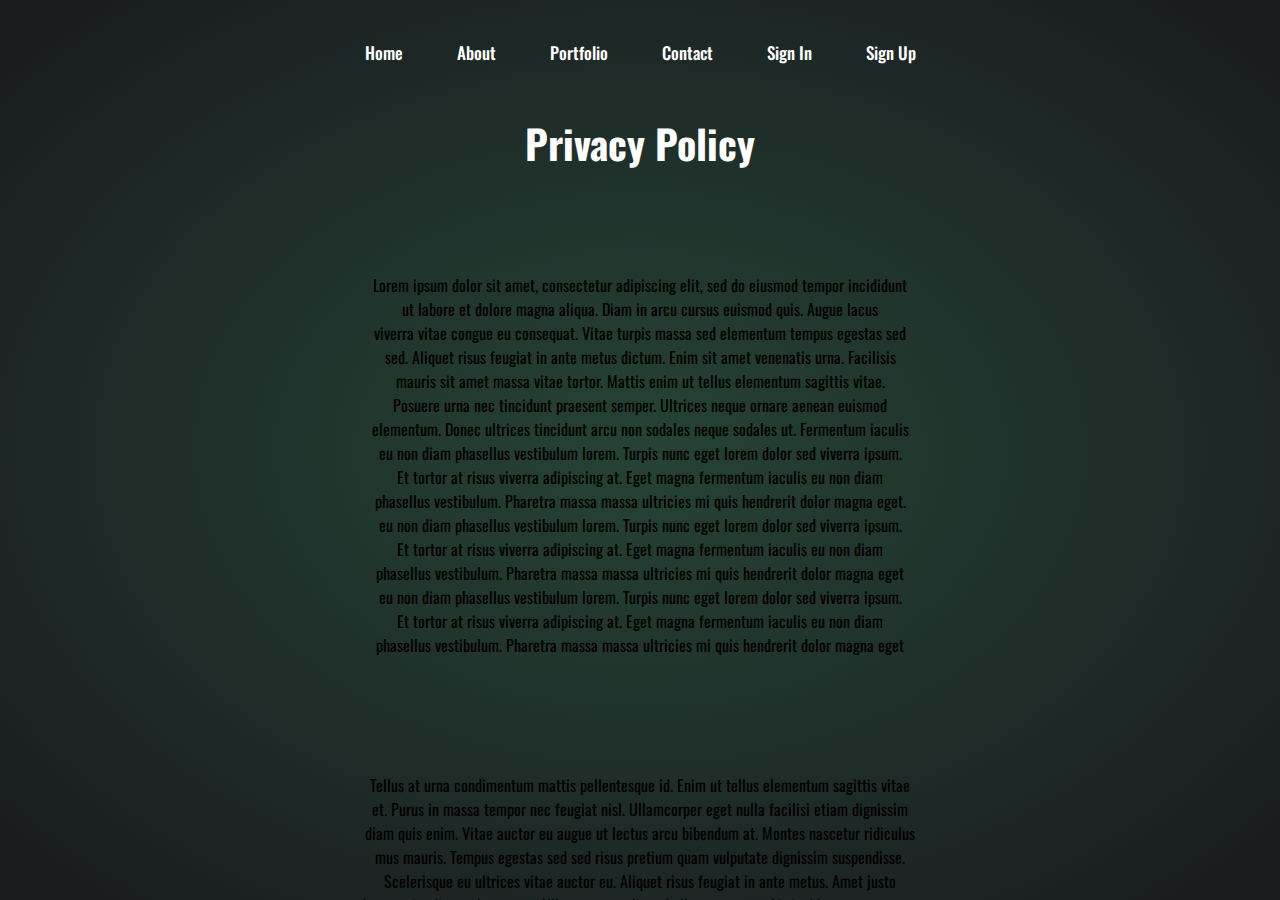
<file: privacy.html>
<!DOCTYPE html>

<html>
    <head>
        <title>Privacy Policy</title>
        <meta charset="UTF-8">
        <meta name="viewport" content="width=device-width, initial-scale=1.0">
        <link rel="stylesheet" type="text/css" href="css/styles.css">

        <link rel="preconnect" href="https://fonts.googleapis.com">
        <link rel="preconnect" href="https://fonts.gstatic.com" crossorigin>
        <link href="https://fonts.googleapis.com/css2?family=Open+Sans:ital,wght@1,800&family=Oswald:wght@200;300;400;500;600;700&display=swap" rel="stylesheet">

    </head>
    <body>
        <section class="mainTheme">

            <div class="container">
                <nav>
                    <ul>
                        <li><a href="index.html">Home</a></li>
                        <li><a href="about.html">About</a></li>
                        <li><a href="portfolio.html">Portfolio</a></li>
                        <li><a href="contact.html">Contact</a></li>
                        <li><a href="signin.html">Sign In</a></li>
                        <li><a href="signup.html">Sign Up</a></li>
                    </ul>
                </nav>
                
                <br><br>
                
                <h1>Privacy Policy</h1>


                <p style="height: 400px; text-align: center; margin-top: 100px;">
                    Lorem ipsum dolor sit amet, consectetur adipiscing elit, sed do eiusmod tempor incididunt<br>
                    ut labore et dolore magna aliqua. Diam in arcu cursus euismod quis. Augue lacus<br>
                    viverra vitae congue eu consequat. Vitae turpis massa sed elementum tempus egestas sed<br>
                    sed. Aliquet risus feugiat in ante metus dictum. Enim sit amet venenatis urna. Facilisis<br>
                    mauris sit amet massa vitae tortor. Mattis enim ut tellus elementum sagittis vitae.<br>
                    Posuere urna nec tincidunt praesent semper. Ultrices neque ornare aenean euismod<br>
                    elementum. Donec ultrices tincidunt arcu non sodales neque sodales ut. Fermentum iaculis<br>
                    eu non diam phasellus vestibulum lorem. Turpis nunc eget lorem dolor sed viverra ipsum.<br>
                    Et tortor at risus viverra adipiscing at. Eget magna fermentum iaculis eu non diam<br>
                    phasellus vestibulum. Pharetra massa massa ultricies mi quis hendrerit dolor magna eget.<br>
                    eu non diam phasellus vestibulum lorem. Turpis nunc eget lorem dolor sed viverra ipsum.<br>
                    Et tortor at risus viverra adipiscing at. Eget magna fermentum iaculis eu non diam<br>
                    phasellus vestibulum. Pharetra massa massa ultricies mi quis hendrerit dolor magna eget<br>
                    eu non diam phasellus vestibulum lorem. Turpis nunc eget lorem dolor sed viverra ipsum.<br>
                    Et tortor at risus viverra adipiscing at. Eget magna fermentum iaculis eu non diam<br>
                    phasellus vestibulum. Pharetra massa massa ultricies mi quis hendrerit dolor magna eget

                </p>

                <p style="height: 500px; text-align: center; margin-top: 100px;">
                    Tellus at urna condimentum mattis pellentesque id. Enim ut tellus elementum sagittis vitae<br>
                    et. Purus in massa tempor nec feugiat nisl. Ullamcorper eget nulla facilisi etiam dignissim<br>
                    diam quis enim. Vitae auctor eu augue ut lectus arcu bibendum at. Montes nascetur ridiculus<br>
                    mus mauris. Tempus egestas sed sed risus pretium quam vulputate dignissim suspendisse.<br>
                    Scelerisque eu ultrices vitae auctor eu. Aliquet risus feugiat in ante metus. Amet justo<br>
                    donec enim diam vulputate ut. Ullamcorper velit sed ullamcorper morbi tincidunt ornare massa<br>
                    eget. Vulputate eu scelerisque felis imperdiet proin fermentum leo.<br>
                    Tellus at urna condimentum mattis pellentesque id. Enim ut tellus elementum sagittis vitae<br>
                    et. Purus in massa tempor nec feugiat nisl. Ullamcorper eget nulla facilisi etiam dignissim<br>
                    diam quis enim. Vitae auctor eu augue ut lectus arcu bibendum at. Montes nascetur ridiculus<br>
                    mus mauris. Tempus egestas sed sed risus pretium quam vulputate dignissim suspendisse.<br>
                    Scelerisque eu ultrices vitae auctor eu. Aliquet risus feugiat in ante metus. Amet justo<br>
                    donec enim diam vulputate ut. Ullamcorper velit sed ullamcorper morbi tincidunt ornare massa<br>
                    eget. Vulputate eu scelerisque felis imperdiet proin fermentum leo.<br>
                    Scelerisque eu ultrices vitae auctor eu. Aliquet risus feugiat in ante metus. Amet justo<br>
                    donec enim diam vulputate ut. Ullamcorper velit sed ullamcorper morbi tincidunt ornare massa<br>
                    eget. Vulputate eu scelerisque felis imperdiet proin fermentum leo.
                </p>

                <p style="height: 500px; text-align: center; margin-top: 0px;">
                    Tellus at urna condimentum mattis pellentesque id. Enim ut tellus elementum sagittis vitae<br>
                    et. Purus in massa tempor nec feugiat nisl. Ullamcorper eget nulla facilisi etiam dignissim<br>
                    diam quis enim. Vitae auctor eu augue ut lectus arcu bibendum at. Montes nascetur ridiculus<br>
                    mus mauris. Tempus egestas sed sed risus pretium quam vulputate dignissim suspendisse.<br>
                    Scelerisque eu ultrices vitae auctor eu. Aliquet risus feugiat in ante metus. Amet justo<br>
                    donec enim diam vulputate ut. Ullamcorper velit sed ullamcorper morbi tincidunt ornare massa<br>
                    eget. Vulputate eu scelerisque felis imperdiet proin fermentum leo.<br>
                    Tellus at urna condimentum mattis pellentesque id. Enim ut tellus elementum sagittis vitae<br>
                    et. Purus in massa tempor nec feugiat nisl. Ullamcorper eget nulla facilisi etiam dignissim<br>
                    diam quis enim. Vitae auctor eu augue ut lectus arcu bibendum at. Montes nascetur ridiculus<br>
                    mus mauris. Tempus egestas sed sed risus pretium quam vulputate dignissim suspendisse.<br>
                    Scelerisque eu ultrices vitae auctor eu. Aliquet risus feugiat in ante metus. Amet justo<br>
                    donec enim diam vulputate ut. Ullamcorper velit sed ullamcorper morbi tincidunt ornare massa<br>
                    eget. Vulputate eu scelerisque felis imperdiet proin fermentum leo.<br>
                    Scelerisque eu ultrices vitae auctor eu. Aliquet risus feugiat in ante metus. Amet justo<br>
                    donec enim diam vulputate ut. Ullamcorper velit sed ullamcorper morbi tincidunt ornare massa<br>
                    eget. Vulputate eu scelerisque felis imperdiet proin fermentum leo.

                </p>

                <p style="height: 500px; text-align: center; margin-top: 0px;">
                    Tellus at urna condimentum mattis pellentesque id. Enim ut tellus elementum sagittis vitae<br>
                    et. Purus in massa tempor nec feugiat nisl. Ullamcorper eget nulla facilisi etiam dignissim<br>
                    diam quis enim. Vitae auctor eu augue ut lectus arcu bibendum at. Montes nascetur ridiculus<br>
                    mus mauris. Tempus egestas sed sed risus pretium quam vulputate dignissim suspendisse.<br>
                    Scelerisque eu ultrices vitae auctor eu. Aliquet risus feugiat in ante metus. Amet justo<br>
                    donec enim diam vulputate ut. Ullamcorper velit sed ullamcorper morbi tincidunt ornare massa<br>
                    eget. Vulputate eu scelerisque felis imperdiet proin fermentum leo.<br>
                    Tellus at urna condimentum mattis pellentesque id. Enim ut tellus elementum sagittis vitae<br>
                    et. Purus in massa tempor nec feugiat nisl. Ullamcorper eget nulla facilisi etiam dignissim<br>
                    diam quis enim. Vitae auctor eu augue ut lectus arcu bibendum at. Montes nascetur ridiculus<br>
                    mus mauris. Tempus egestas sed sed risus pretium quam vulputate dignissim suspendisse.<br>
                    Scelerisque eu ultrices vitae auctor eu. Aliquet risus feugiat in ante metus. Amet justo<br>
                    donec enim diam vulputate ut. Ullamcorper velit sed ullamcorper morbi tincidunt ornare massa<br>
                    eget. Vulputate eu scelerisque felis imperdiet proin fermentum leo.<br>
                    Scelerisque eu ultrices vitae auctor eu. Aliquet risus feugiat in ante metus. Amet justo<br>
                    donec enim diam vulputate ut. Ullamcorper velit sed ullamcorper morbi tincidunt ornare massa<br>
                    eget. Vulputate eu scelerisque felis imperdiet proin fermentum leo.

                </p>
                
                <p style="height: 500px; text-align: center; margin-top: 0px;">
                    Tellus at urna condimentum mattis pellentesque id. Enim ut tellus elementum sagittis vitae<br>
                    et. Purus in massa tempor nec feugiat nisl. Ullamcorper eget nulla facilisi etiam dignissim<br>
                    diam quis enim. Vitae auctor eu augue ut lectus arcu bibendum at. Montes nascetur ridiculus<br>
                    mus mauris. Tempus egestas sed sed risus pretium quam vulputate dignissim suspendisse.<br>
                    Scelerisque eu ultrices vitae auctor eu. Aliquet risus feugiat in ante metus. Amet justo<br>
                    donec enim diam vulputate ut. Ullamcorper velit sed ullamcorper morbi tincidunt ornare massa<br>
                    eget. Vulputate eu scelerisque felis imperdiet proin fermentum leo.<br>
                    Tellus at urna condimentum mattis pellentesque id. Enim ut tellus elementum sagittis vitae<br>
                    et. Purus in massa tempor nec feugiat nisl. Ullamcorper eget nulla facilisi etiam dignissim<br>
                    diam quis enim. Vitae auctor eu augue ut lectus arcu bibendum at. Montes nascetur ridiculus<br>
                    mus mauris. Tempus egestas sed sed risus pretium quam vulputate dignissim suspendisse.<br>
                    Scelerisque eu ultrices vitae auctor eu. Aliquet risus feugiat in ante metus. Amet justo<br>
                    donec enim diam vulputate ut. Ullamcorper velit sed ullamcorper morbi tincidunt ornare massa<br>
                    eget. Vulputate eu scelerisque felis imperdiet proin fermentum leo.<br>
                    Scelerisque eu ultrices vitae auctor eu. Aliquet risus feugiat in ante metus. Amet justo<br>
                    donec enim diam vulputate ut. Ullamcorper velit sed ullamcorper morbi tincidunt ornare massa<br>
                    eget. Vulputate eu scelerisque felis imperdiet proin fermentum leo.

                </p>
                <div class="bottomMenu">
                    <nav>
                        <ul>
                            <li><a href="terms.html">Terms and Conditions</a></li>
                            <li><a href="privacy.html" style="background-color: green;">Privacy Policy</a></li>
                            <li><a href="cookie.html">Cookie Policy</a></li>
                        </ul>
                    </nav>
                </div>
            </div>

        </section>

    </body>
</html>
</file>
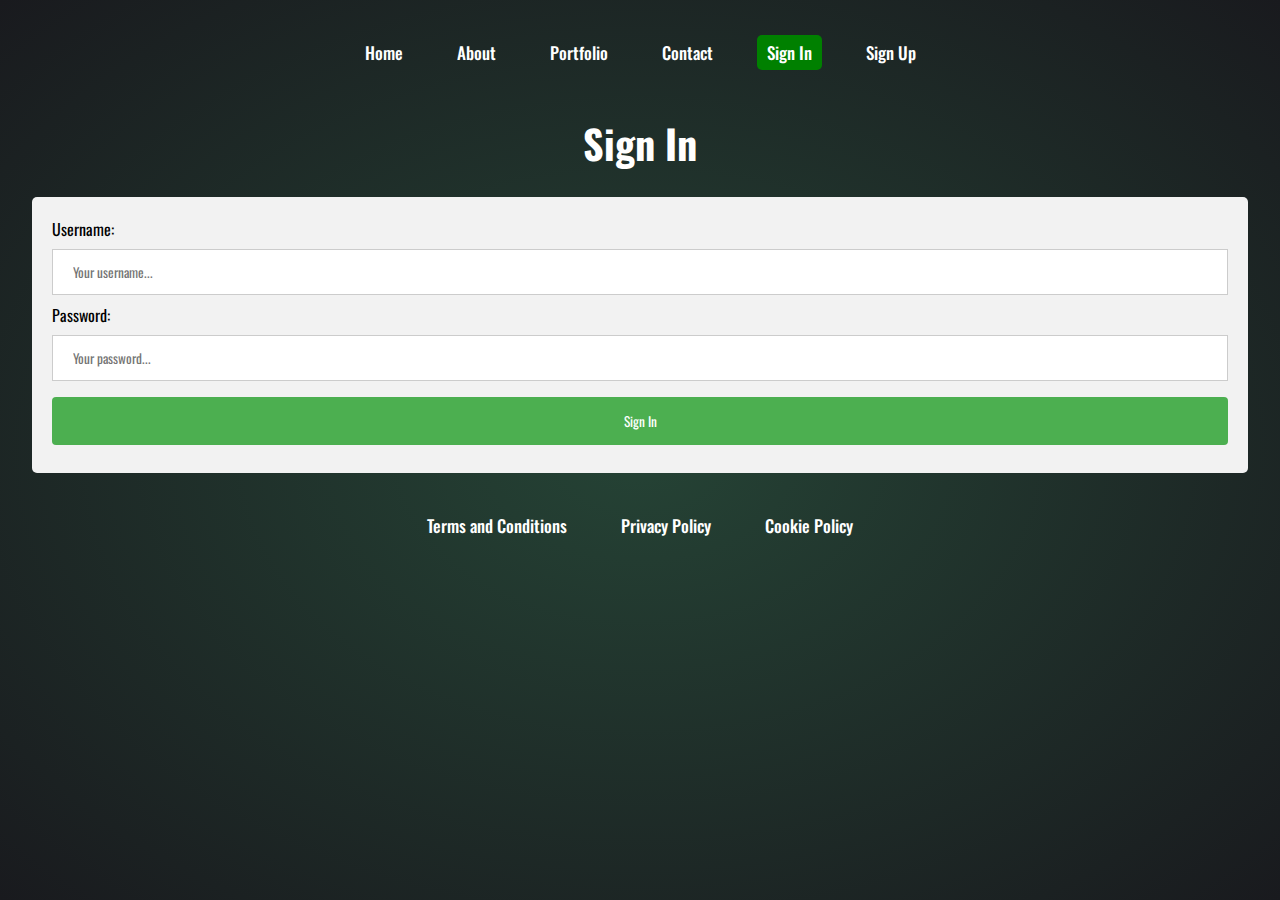
<file: signin.html>
<!DOCTYPE html>

<html>
    <head>
        <title>Sign In</title>
        <meta charset="UTF-8">
        <meta name="viewport" content="width=device-width, initial-scale=1.0">
        <link rel="stylesheet" type="text/css" href="css/styles.css">

        <link rel="preconnect" href="https://fonts.googleapis.com">
        <link rel="preconnect" href="https://fonts.gstatic.com" crossorigin>
        <link href="https://fonts.googleapis.com/css2?family=Open+Sans:ital,wght@1,800&family=Oswald:wght@200;300;400;500;600;700&display=swap" rel="stylesheet">

    </head>
    <body>
        <section class="mainTheme">

            <div class="container">
                <nav>
                    <ul>
                        <li><a href="index.html">Home</a></li>
                        <li><a href="about.html">About</a></li>
                        <li><a href="portfolio.html">Portfolio</a></li>
                        <li><a href="contact.html">Contact</a></li>
                        <li><a href="signin.html" style="background-color: green;">Sign In</a></li>
                        <li><a href="signup.html">Sign Up</a></li>
                    </ul>
                </nav>
                
                <br><br>
                
                <h1>Sign In</h1>

                <br>
                
                <div class="formsContainer">
                    <form>
                        <label for="uname">Username:</label>
                        <input type="text" id="uname" name="username" placeholder="Your username...">
                        
                        <label for="pass">Password:</label>
                        <input type="password" id="pass" name="passwordentry" placeholder="Your password...">
                        
                        <input type="submit" value="Sign In">
                    </form>
                </div>

                
                <div class="bottomMenu">
                    <nav>
                        <ul>
                            <li><a href="terms.html">Terms and Conditions</a></li>
                            <li><a href="privacy.html">Privacy Policy</a></li>
                            <li><a href="cookie.html">Cookie Policy</a></li>
                        </ul>
                    </nav>
                </div>
            </div>

        </section>

    </body>
</html>
</file>
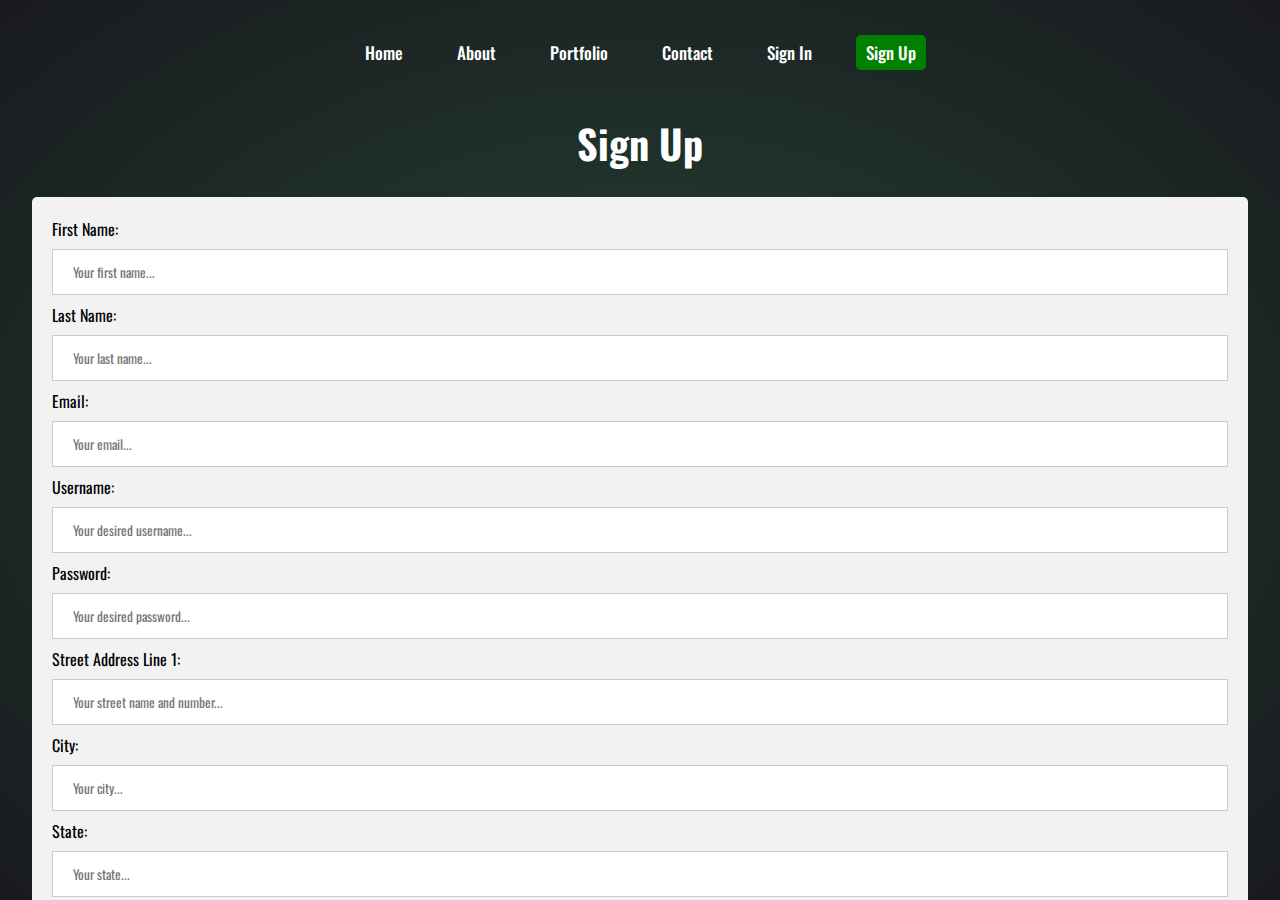
<file: signup.html>
<!DOCTYPE html>

<html>
    <head>
        <title>Sign Up</title>
        <meta charset="UTF-8">
        <meta name="viewport" content="width=device-width, initial-scale=1.0">
        <link rel="stylesheet" type="text/css" href="css/styles.css">

        <link rel="preconnect" href="https://fonts.googleapis.com">
        <link rel="preconnect" href="https://fonts.gstatic.com" crossorigin>
        <link href="https://fonts.googleapis.com/css2?family=Open+Sans:ital,wght@1,800&family=Oswald:wght@200;300;400;500;600;700&display=swap" rel="stylesheet">

    </head>
    <body>
        <section class="mainTheme">

            <div class="container">
                <nav>
                    <ul>
                        <li><a href="index.html">Home</a></li>
                        <li><a href="about.html">About</a></li>
                        <li><a href="portfolio.html">Portfolio</a></li>
                        <li><a href="contact.html">Contact</a></li>
                        <li><a href="signin.html">Sign In</a></li>
                        <li><a href="signup.html" style="background-color: green;">Sign Up</a></li>
                    </ul>
                </nav>

                <br><br>

                <h1>Sign Up</h1>
                
                <br>
                
                <div class="formsContainer">
                    <form>
                        <label for="fname">First Name:</label>
                        <input type="text" id="fname" name="firstname" placeholder="Your first name...">
                        
                        <label for="lname">Last Name:</label>
                        <input type="text" id="lname" name="lastname" placeholder="Your last name...">
                        
                        <label for="eadd">Email:</label>
                        <input type="text" id="eadd" name="emailaddress" placeholder="Your email...">
                        
                        <label for="uname">Username:</label>
                        <input type="text" id="uname" name="username" placeholder="Your desired username...">
                        
                        <label for="pass">Password:</label>
                        <input type="password" id="pass" name="passwordentry" placeholder="Your desired password...">
                        
                        <label for="stadd">Street Address Line 1:</label>
                        <input type="text" id="stadd" name="streetaddress" placeholder="Your street name and number...">
                        
                        <label for="cname">City:</label>
                        <input type="text" id="cname" name="cityname" placeholder="Your city...">
                        
                        <label for="sname">State:</label>
                        <input type="text" id="sname" name="statename" placeholder="Your state...">
                        
                        <label for="coname">Country:</label>
                        <select id="coname" name="countryname">
                            <option value="placehold">Please select an option</option>
                            <option value="usa">United States of America</option>
                            <option value="canada">Canada</option>
                            <option value="mexico">Mexico</option>
                        </select>
                        
                        <input type="submit" value="Create Account">
                    </form>
                </div>

                <div class="bottomMenu">
                    <nav>
                        <ul>
                            <li><a href="terms.html">Terms and Conditions</a></li>
                            <li><a href="privacy.html">Privacy Policy</a></li>
                            <li><a href="cookie.html">Cookie Policy</a></li>
                        </ul>
                    </nav>
                </div>
            </div>

        </section>

    </body>
</html>
</file>
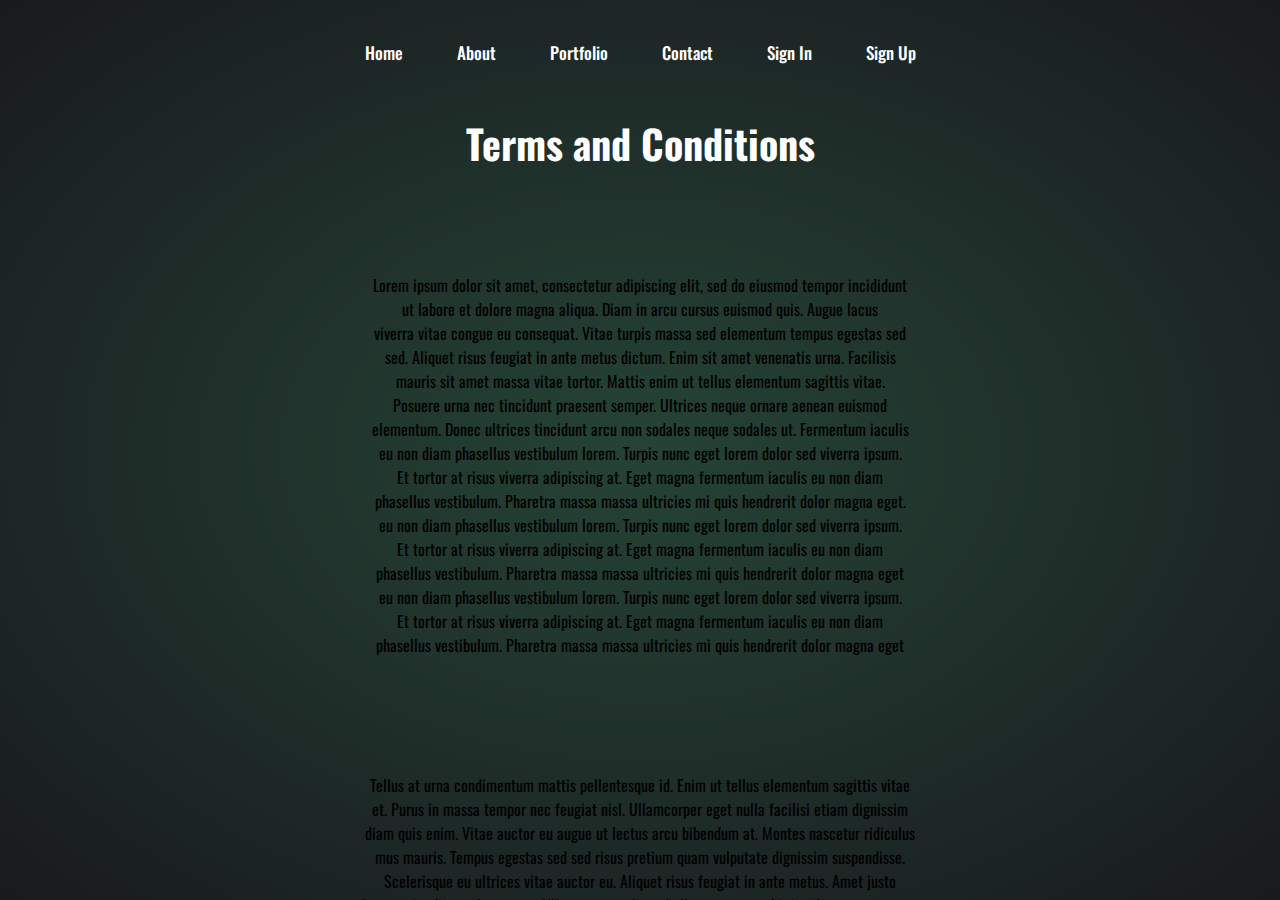
<file: terms.html>
<!DOCTYPE html>
<!--
Click nbfs://nbhost/SystemFileSystem/Templates/Licenses/license-default.txt to change this license
Click nbfs://nbhost/SystemFileSystem/Templates/ClientSide/html.html to edit this template
-->
<html>
    <head>
        <title>Terms and Conditions</title>
        <meta charset="UTF-8">
        <meta name="viewport" content="width=device-width, initial-scale=1.0">
        <link rel="stylesheet" type="text/css" href="css/styles.css">

        <link rel="preconnect" href="https://fonts.googleapis.com">
        <link rel="preconnect" href="https://fonts.gstatic.com" crossorigin>
        <link href="https://fonts.googleapis.com/css2?family=Open+Sans:ital,wght@1,800&family=Oswald:wght@200;300;400;500;600;700&display=swap" rel="stylesheet">

    </head>
    <body>
        <section class="mainTheme">

            <div class="container">
                <nav>
                    <ul>
                        <li><a href="index.html">Home</a></li>
                        <li><a href="about.html">About</a></li>
                        <li><a href="portfolio.html">Portfolio</a></li>
                        <li><a href="contact.html">Contact</a></li>
                        <li><a href="signin.html">Sign In</a></li>
                        <li><a href="signup.html">Sign Up</a></li>
                    </ul>
                </nav>
                
                <br><br>
                
                <h1>Terms and Conditions</h1>

                <p style="height: 400px; text-align: center; margin-top: 100px;">
                    Lorem ipsum dolor sit amet, consectetur adipiscing elit, sed do eiusmod tempor incididunt<br>
                    ut labore et dolore magna aliqua. Diam in arcu cursus euismod quis. Augue lacus<br>
                    viverra vitae congue eu consequat. Vitae turpis massa sed elementum tempus egestas sed<br>
                    sed. Aliquet risus feugiat in ante metus dictum. Enim sit amet venenatis urna. Facilisis<br>
                    mauris sit amet massa vitae tortor. Mattis enim ut tellus elementum sagittis vitae.<br>
                    Posuere urna nec tincidunt praesent semper. Ultrices neque ornare aenean euismod<br>
                    elementum. Donec ultrices tincidunt arcu non sodales neque sodales ut. Fermentum iaculis<br>
                    eu non diam phasellus vestibulum lorem. Turpis nunc eget lorem dolor sed viverra ipsum.<br>
                    Et tortor at risus viverra adipiscing at. Eget magna fermentum iaculis eu non diam<br>
                    phasellus vestibulum. Pharetra massa massa ultricies mi quis hendrerit dolor magna eget.<br>
                    eu non diam phasellus vestibulum lorem. Turpis nunc eget lorem dolor sed viverra ipsum.<br>
                    Et tortor at risus viverra adipiscing at. Eget magna fermentum iaculis eu non diam<br>
                    phasellus vestibulum. Pharetra massa massa ultricies mi quis hendrerit dolor magna eget<br>
                    eu non diam phasellus vestibulum lorem. Turpis nunc eget lorem dolor sed viverra ipsum.<br>
                    Et tortor at risus viverra adipiscing at. Eget magna fermentum iaculis eu non diam<br>
                    phasellus vestibulum. Pharetra massa massa ultricies mi quis hendrerit dolor magna eget

                </p>

                <p style="height: 500px; text-align: center; margin-top: 100px;">
                    Tellus at urna condimentum mattis pellentesque id. Enim ut tellus elementum sagittis vitae<br>
                    et. Purus in massa tempor nec feugiat nisl. Ullamcorper eget nulla facilisi etiam dignissim<br>
                    diam quis enim. Vitae auctor eu augue ut lectus arcu bibendum at. Montes nascetur ridiculus<br>
                    mus mauris. Tempus egestas sed sed risus pretium quam vulputate dignissim suspendisse.<br>
                    Scelerisque eu ultrices vitae auctor eu. Aliquet risus feugiat in ante metus. Amet justo<br>
                    donec enim diam vulputate ut. Ullamcorper velit sed ullamcorper morbi tincidunt ornare massa<br>
                    eget. Vulputate eu scelerisque felis imperdiet proin fermentum leo.<br>
                    Tellus at urna condimentum mattis pellentesque id. Enim ut tellus elementum sagittis vitae<br>
                    et. Purus in massa tempor nec feugiat nisl. Ullamcorper eget nulla facilisi etiam dignissim<br>
                    diam quis enim. Vitae auctor eu augue ut lectus arcu bibendum at. Montes nascetur ridiculus<br>
                    mus mauris. Tempus egestas sed sed risus pretium quam vulputate dignissim suspendisse.<br>
                    Scelerisque eu ultrices vitae auctor eu. Aliquet risus feugiat in ante metus. Amet justo<br>
                    donec enim diam vulputate ut. Ullamcorper velit sed ullamcorper morbi tincidunt ornare massa<br>
                    eget. Vulputate eu scelerisque felis imperdiet proin fermentum leo.<br>
                    Scelerisque eu ultrices vitae auctor eu. Aliquet risus feugiat in ante metus. Amet justo<br>
                    donec enim diam vulputate ut. Ullamcorper velit sed ullamcorper morbi tincidunt ornare massa<br>
                    eget. Vulputate eu scelerisque felis imperdiet proin fermentum leo.
                </p>

                <p style="height: 500px; text-align: center; margin-top: 0px;">
                    Tellus at urna condimentum mattis pellentesque id. Enim ut tellus elementum sagittis vitae<br>
                    et. Purus in massa tempor nec feugiat nisl. Ullamcorper eget nulla facilisi etiam dignissim<br>
                    diam quis enim. Vitae auctor eu augue ut lectus arcu bibendum at. Montes nascetur ridiculus<br>
                    mus mauris. Tempus egestas sed sed risus pretium quam vulputate dignissim suspendisse.<br>
                    Scelerisque eu ultrices vitae auctor eu. Aliquet risus feugiat in ante metus. Amet justo<br>
                    donec enim diam vulputate ut. Ullamcorper velit sed ullamcorper morbi tincidunt ornare massa<br>
                    eget. Vulputate eu scelerisque felis imperdiet proin fermentum leo.<br>
                    Tellus at urna condimentum mattis pellentesque id. Enim ut tellus elementum sagittis vitae<br>
                    et. Purus in massa tempor nec feugiat nisl. Ullamcorper eget nulla facilisi etiam dignissim<br>
                    diam quis enim. Vitae auctor eu augue ut lectus arcu bibendum at. Montes nascetur ridiculus<br>
                    mus mauris. Tempus egestas sed sed risus pretium quam vulputate dignissim suspendisse.<br>
                    Scelerisque eu ultrices vitae auctor eu. Aliquet risus feugiat in ante metus. Amet justo<br>
                    donec enim diam vulputate ut. Ullamcorper velit sed ullamcorper morbi tincidunt ornare massa<br>
                    eget. Vulputate eu scelerisque felis imperdiet proin fermentum leo.<br>
                    Scelerisque eu ultrices vitae auctor eu. Aliquet risus feugiat in ante metus. Amet justo<br>
                    donec enim diam vulputate ut. Ullamcorper velit sed ullamcorper morbi tincidunt ornare massa<br>
                    eget. Vulputate eu scelerisque felis imperdiet proin fermentum leo.

                </p>

                <p style="height: 500px; text-align: center; margin-top: 0px;">
                    Tellus at urna condimentum mattis pellentesque id. Enim ut tellus elementum sagittis vitae<br>
                    et. Purus in massa tempor nec feugiat nisl. Ullamcorper eget nulla facilisi etiam dignissim<br>
                    diam quis enim. Vitae auctor eu augue ut lectus arcu bibendum at. Montes nascetur ridiculus<br>
                    mus mauris. Tempus egestas sed sed risus pretium quam vulputate dignissim suspendisse.<br>
                    Scelerisque eu ultrices vitae auctor eu. Aliquet risus feugiat in ante metus. Amet justo<br>
                    donec enim diam vulputate ut. Ullamcorper velit sed ullamcorper morbi tincidunt ornare massa<br>
                    eget. Vulputate eu scelerisque felis imperdiet proin fermentum leo.<br>
                    Tellus at urna condimentum mattis pellentesque id. Enim ut tellus elementum sagittis vitae<br>
                    et. Purus in massa tempor nec feugiat nisl. Ullamcorper eget nulla facilisi etiam dignissim<br>
                    diam quis enim. Vitae auctor eu augue ut lectus arcu bibendum at. Montes nascetur ridiculus<br>
                    mus mauris. Tempus egestas sed sed risus pretium quam vulputate dignissim suspendisse.<br>
                    Scelerisque eu ultrices vitae auctor eu. Aliquet risus feugiat in ante metus. Amet justo<br>
                    donec enim diam vulputate ut. Ullamcorper velit sed ullamcorper morbi tincidunt ornare massa<br>
                    eget. Vulputate eu scelerisque felis imperdiet proin fermentum leo.<br>
                    Scelerisque eu ultrices vitae auctor eu. Aliquet risus feugiat in ante metus. Amet justo<br>
                    donec enim diam vulputate ut. Ullamcorper velit sed ullamcorper morbi tincidunt ornare massa<br>
                    eget. Vulputate eu scelerisque felis imperdiet proin fermentum leo.

                </p>
                
                <p style="height: 500px; text-align: center; margin-top: 0px;">
                    Tellus at urna condimentum mattis pellentesque id. Enim ut tellus elementum sagittis vitae<br>
                    et. Purus in massa tempor nec feugiat nisl. Ullamcorper eget nulla facilisi etiam dignissim<br>
                    diam quis enim. Vitae auctor eu augue ut lectus arcu bibendum at. Montes nascetur ridiculus<br>
                    mus mauris. Tempus egestas sed sed risus pretium quam vulputate dignissim suspendisse.<br>
                    Scelerisque eu ultrices vitae auctor eu. Aliquet risus feugiat in ante metus. Amet justo<br>
                    donec enim diam vulputate ut. Ullamcorper velit sed ullamcorper morbi tincidunt ornare massa<br>
                    eget. Vulputate eu scelerisque felis imperdiet proin fermentum leo.<br>
                    Tellus at urna condimentum mattis pellentesque id. Enim ut tellus elementum sagittis vitae<br>
                    et. Purus in massa tempor nec feugiat nisl. Ullamcorper eget nulla facilisi etiam dignissim<br>
                    diam quis enim. Vitae auctor eu augue ut lectus arcu bibendum at. Montes nascetur ridiculus<br>
                    mus mauris. Tempus egestas sed sed risus pretium quam vulputate dignissim suspendisse.<br>
                    Scelerisque eu ultrices vitae auctor eu. Aliquet risus feugiat in ante metus. Amet justo<br>
                    donec enim diam vulputate ut. Ullamcorper velit sed ullamcorper morbi tincidunt ornare massa<br>
                    eget. Vulputate eu scelerisque felis imperdiet proin fermentum leo.<br>
                    Scelerisque eu ultrices vitae auctor eu. Aliquet risus feugiat in ante metus. Amet justo<br>
                    donec enim diam vulputate ut. Ullamcorper velit sed ullamcorper morbi tincidunt ornare massa<br>
                    eget. Vulputate eu scelerisque felis imperdiet proin fermentum leo.

                </p>
                
                <div class="bottomMenu">
                    <nav>
                        <ul>
                            <li><a href="terms.html" style="background-color: green;">Terms and Conditions</a></li>
                            <li><a href="privacy.html">Privacy Policy</a></li>
                            <li><a href="cookie.html">Cookie Policy</a></li>
                        </ul>
                    </nav>
                </div>
                
            </div>
        </section>
    </body>
</html>
</file>
<file: css/styles.css>
*
{
    padding: 0;
    margin: 0;
    box-sizing: border-box;
    
    font-family: 'Open Sans', sans-serif;
    font-family: 'Oswald', sans-serif;
    
}

.mainTheme
{
    position: relative;
    height: 100%;
    width: 100%;
    background: radial-gradient(#254335, #191a1e);
    background-size: contain;
    overflow: auto;
}

h1
{
    text-align: center;
    color: #fff;
    font-size: 40px;
}

.imageArea
{
    margin-top: 100px;
    display: block;
    margin-left: auto;
    margin-right: auto;
    width: 50%;
    text-align: center;
}

.container
{
    width: 100%;
    max-width: 95%;
    margin: 0 auto;
    position: relative;
    height: 100vh;
}

.bottomMenu
{
    position: relative;
    bottom: 0;
    overflow: hidden;
}

.bottomMenu
{
    position: relative;
    bottom: 0;
    overflow: hidden;
}

nav
{
    display: flex;
    align-items: center;
    justify-content: center;
    padding-top: 40px;
    
}

nav ul li
{
    list-style: none;
    display: inline-block;
    padding: 0 15px;
}

nav ul li a
{
    text-decoration: none;
    color: #fff;
    font-size: 17px;
    font-weight: 500;
    padding: 5px;
    padding-left: 10px;
    padding-right: 10px;
    border-radius: 5px;
}

nav ul li a:hover
{
    color: #42a66c;
    transition: .5s;
}

.formsContainer
{
    border-radius: 5px;
    background-color: #f2f2f2;
    padding: 20px;
}

input[type=text], select
{
    width: 100%;
    padding: 12px 20px;
    margin: 8px 0;
    display: inline-block;
    border: 1px solid #ccc;
    box-sizing: border-box;
}

input[type=password], select
{
    width: 100%;
    padding: 12px 20px;
    margin: 8px 0;
    display: inline-block;
    border: 1px solid #ccc;
    box-sizing: border-box;
}

input[type=submit]
{
    width: 100%;
    background-color: #4CAF50;
    color: white;
    padding: 14px 20px;
    margin: 8px 0;
    border: none;
    border-radius: 4px;
    cursor: pointer;
}

input[type=submit]:hover
{
    background-color: #45a049;
}

.mapwidget
{
    text-align: center;
}
</file>
